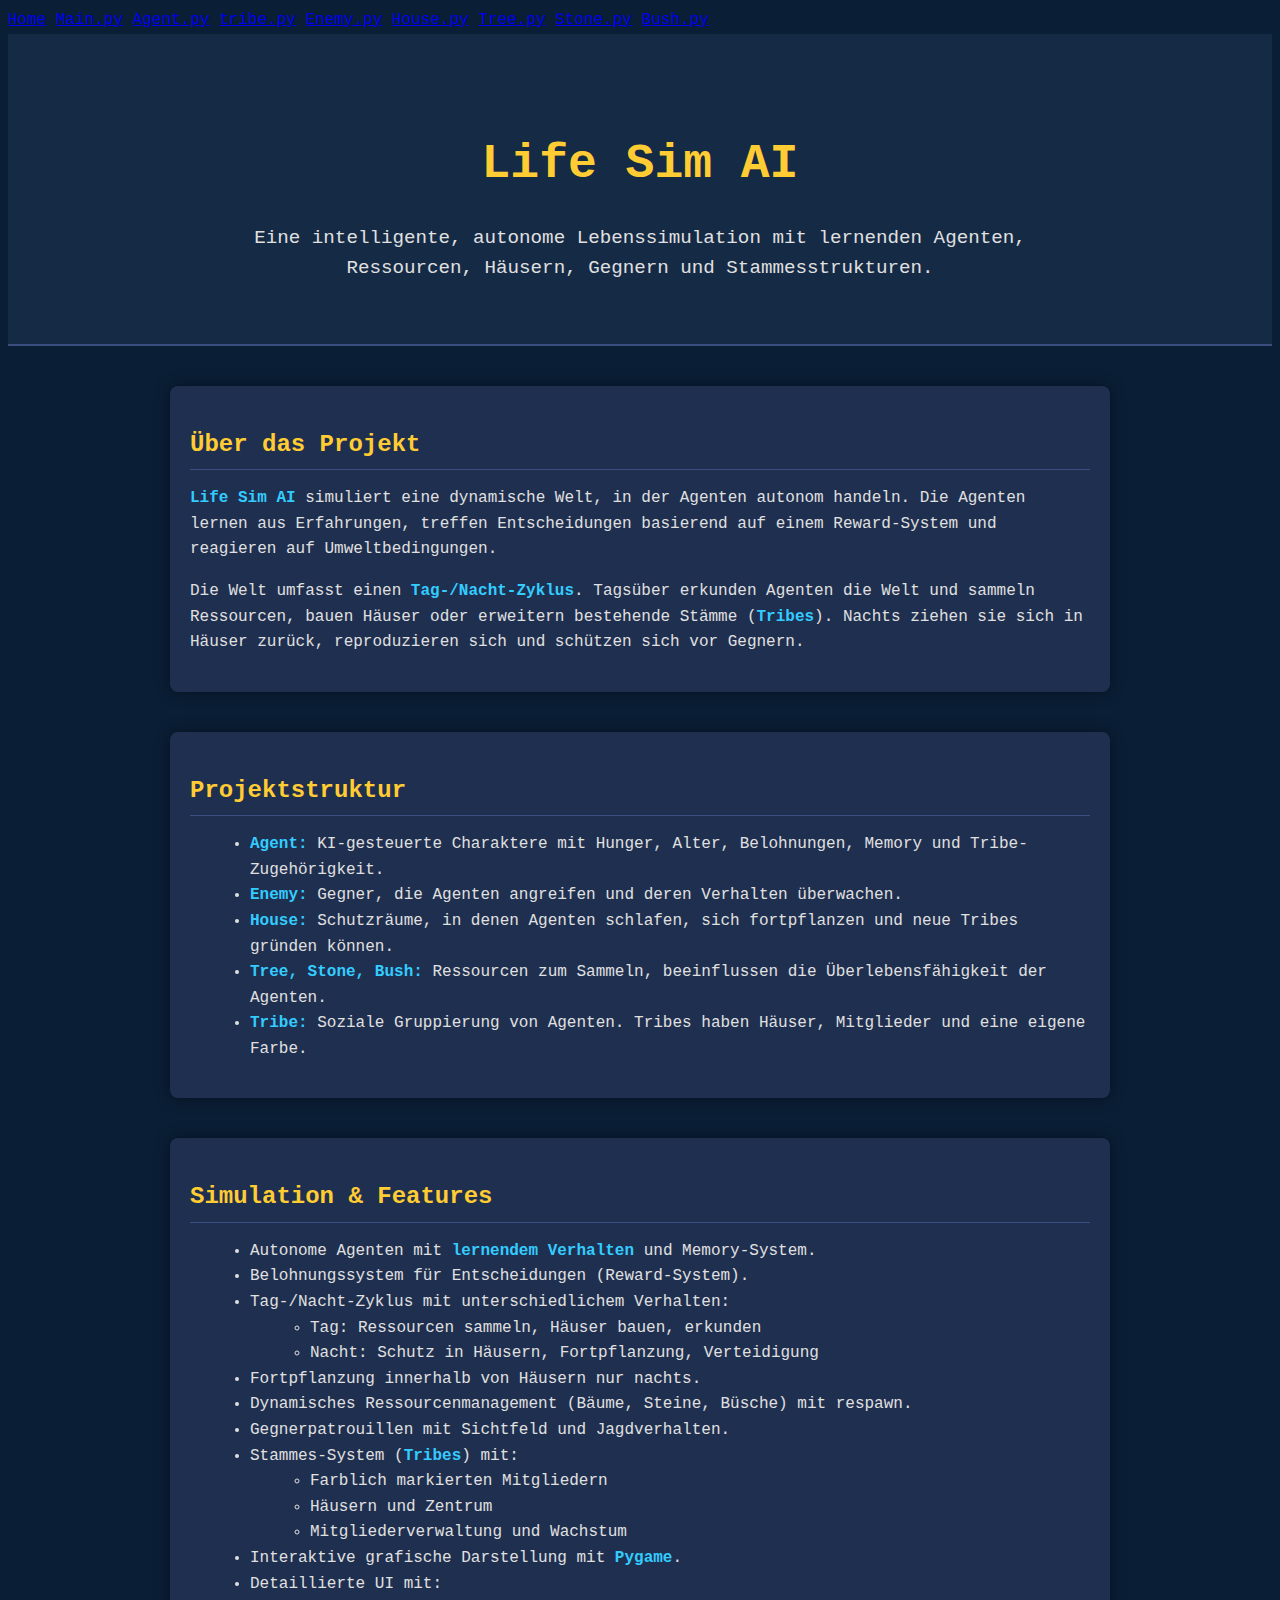
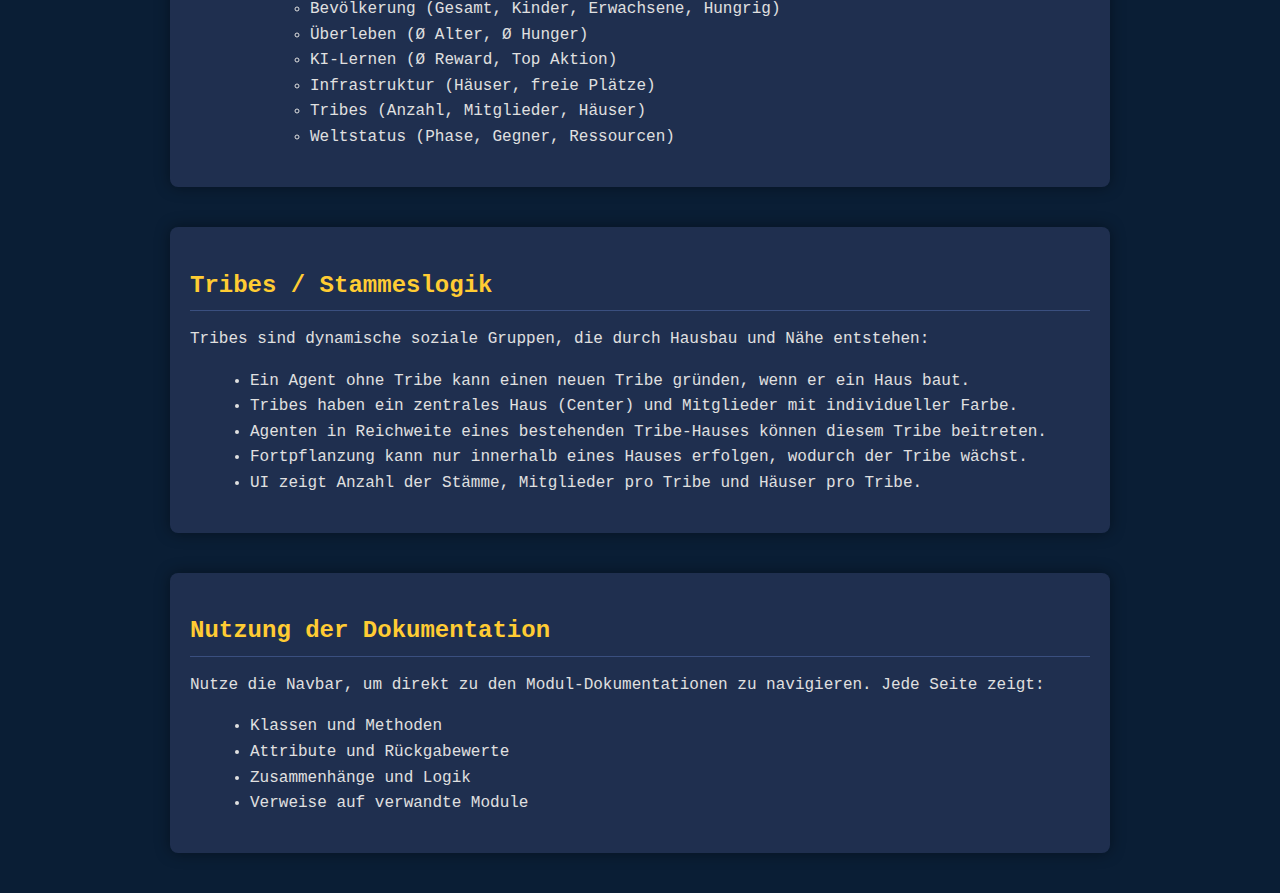
<file: docs/index.html>
<!DOCTYPE html>
<html lang="de">
<head>
<meta charset="UTF-8">
<title>Life Sim AI - Projektübersicht</title>
<link rel="stylesheet" href="https://tfdevcycle.github.io/Life-Sim-AI/doc_style.css">
<style>
body {
    font-family: "Consolas", monospace;
    background-color: #0a1e35;
    color: #e0e0e0;
    line-height: 1.6;
}
.header {
    background-color: #152a45;
    text-align: center;
    padding: 60px 20px;
    border-bottom: 2px solid #3a4f7f;
}
.header h1 {
    font-size: 3em;
    margin-bottom: 20px;
    color: #ffcc33;
}
.header p {
    font-size: 1.2em;
    max-width: 800px;
    margin: 0 auto;
}
.section {
    max-width: 900px;
    margin: 40px auto;
    padding: 20px;
    background-color: #1f2f4f;
    border-radius: 8px;
    box-shadow: 0 0 15px rgba(0,0,0,0.4);
}
.section h2 {
    color: #ffcc33;
    margin-bottom: 15px;
    border-bottom: 1px solid #3a4f7f;
    padding-bottom: 5px;
}
.section ul {
    margin-left: 20px;
}
.highlight {
    color: #33ccff;
    font-weight: bold;
}
</style>
<!-- Navbar -->
<div id="navbar">
    <nav>
        <a href="https://tfdevcycle.github.io/Life-Sim-AI/index.html">Home</a>
        <a href="https://tfdevcycle.github.io/Life-Sim-AI/main.html">Main.py</a>
        <a href="https://tfdevcycle.github.io/Life-Sim-AI/agent.html">Agent.py</a>
        <a href="https://tfdevcycle.github.io/Life-Sim-AI/tribe.html">tribe.py</a>
        <a href="https://tfdevcycle.github.io/Life-Sim-AI/enemy.html">Enemy.py</a>
        <a href="https://tfdevcycle.github.io/Life-Sim-AI/house.html">House.py</a>
        <a href="https://tfdevcycle.github.io/Life-Sim-AI/tree.html">Tree.py</a>
        <a href="https://tfdevcycle.github.io/Life-Sim-AI/stone.html">Stone.py</a>
        <a href="https://tfdevcycle.github.io/Life-Sim-AI/bush.html">Bush.py</a>
    </nav>
</div>
</div>
</head><body>
<body>

<!-- Header -->
<div class="header">
    <h1>Life Sim AI</h1>
    <p>Eine intelligente, autonome Lebenssimulation mit lernenden Agenten, Ressourcen, Häusern, Gegnern und Stammesstrukturen.</p>
</div>

<div class="section">
    <h2>Über das Projekt</h2>
    <p>
        <span class="highlight">Life Sim AI</span> simuliert eine dynamische Welt, in der Agenten autonom handeln. 
        Die Agenten lernen aus Erfahrungen, treffen Entscheidungen basierend auf einem Reward-System und reagieren auf
        Umweltbedingungen.
    </p>
    <p>
        Die Welt umfasst einen <span class="highlight">Tag-/Nacht-Zyklus</span>. Tagsüber erkunden Agenten die Welt und sammeln Ressourcen, 
        bauen Häuser oder erweitern bestehende Stämme (<span class="highlight">Tribes</span>). Nachts ziehen sie sich in Häuser zurück, 
        reproduzieren sich und schützen sich vor Gegnern.
    </p>
</div>

<div class="section">
    <h2>Projektstruktur</h2>
    <ul>
        <li><span class="highlight">Agent:</span> KI-gesteuerte Charaktere mit Hunger, Alter, Belohnungen, Memory und Tribe-Zugehörigkeit.</li>
        <li><span class="highlight">Enemy:</span> Gegner, die Agenten angreifen und deren Verhalten überwachen.</li>
        <li><span class="highlight">House:</span> Schutzräume, in denen Agenten schlafen, sich fortpflanzen und neue Tribes gründen können.</li>
        <li><span class="highlight">Tree, Stone, Bush:</span> Ressourcen zum Sammeln, beeinflussen die Überlebensfähigkeit der Agenten.</li>
        <li><span class="highlight">Tribe:</span> Soziale Gruppierung von Agenten. Tribes haben Häuser, Mitglieder und eine eigene Farbe.</li>
    </ul>
</div>

<div class="section">
    <h2>Simulation & Features</h2>
    <ul>
        <li>Autonome Agenten mit <span class="highlight">lernendem Verhalten</span> und Memory-System.</li>
        <li>Belohnungssystem für Entscheidungen (Reward-System).</li>
        <li>Tag-/Nacht-Zyklus mit unterschiedlichem Verhalten:</li>
        <ul>
            <li>Tag: Ressourcen sammeln, Häuser bauen, erkunden</li>
            <li>Nacht: Schutz in Häusern, Fortpflanzung, Verteidigung</li>
        </ul>
        <li>Fortpflanzung innerhalb von Häusern nur nachts.</li>
        <li>Dynamisches Ressourcenmanagement (Bäume, Steine, Büsche) mit respawn.</li>
        <li>Gegnerpatrouillen mit Sichtfeld und Jagdverhalten.</li>
        <li>Stammes-System (<span class="highlight">Tribes</span>) mit:</li>
        <ul>
            <li>Farblich markierten Mitgliedern</li>
            <li>Häusern und Zentrum</li>
            <li>Mitgliederverwaltung und Wachstum</li>
        </ul>
        <li>Interaktive grafische Darstellung mit <span class="highlight">Pygame</span>.</li>
        <li>Detaillierte UI mit:</li>
        <ul>
            <li>Bevölkerung (Gesamt, Kinder, Erwachsene, Hungrig)</li>
            <li>Überleben (Ø Alter, Ø Hunger)</li>
            <li>KI-Lernen (Ø Reward, Top Aktion)</li>
            <li>Infrastruktur (Häuser, freie Plätze)</li>
            <li>Tribes (Anzahl, Mitglieder, Häuser)</li>
            <li>Weltstatus (Phase, Gegner, Ressourcen)</li>
        </ul>
    </ul>
</div>

<div class="section">
    <h2>Tribes / Stammeslogik</h2>
    <p>
        Tribes sind dynamische soziale Gruppen, die durch Hausbau und Nähe entstehen:
    </p>
    <ul>
        <li>Ein Agent ohne Tribe kann einen neuen Tribe gründen, wenn er ein Haus baut.</li>
        <li>Tribes haben ein zentrales Haus (Center) und Mitglieder mit individueller Farbe.</li>
        <li>Agenten in Reichweite eines bestehenden Tribe-Hauses können diesem Tribe beitreten.</li>
        <li>Fortpflanzung kann nur innerhalb eines Hauses erfolgen, wodurch der Tribe wächst.</li>
        <li>UI zeigt Anzahl der Stämme, Mitglieder pro Tribe und Häuser pro Tribe.</li>
    </ul>
</div>

<div class="section">
    <h2>Nutzung der Dokumentation</h2>
    <p>
        Nutze die Navbar, um direkt zu den Modul-Dokumentationen zu navigieren. Jede Seite zeigt:
    </p>
    <ul>
        <li>Klassen und Methoden</li>
        <li>Attribute und Rückgabewerte</li>
        <li>Zusammenhänge und Logik</li>
        <li>Verweise auf verwandte Module</li>
    </ul>
</div>

</body>
</html>
</file>
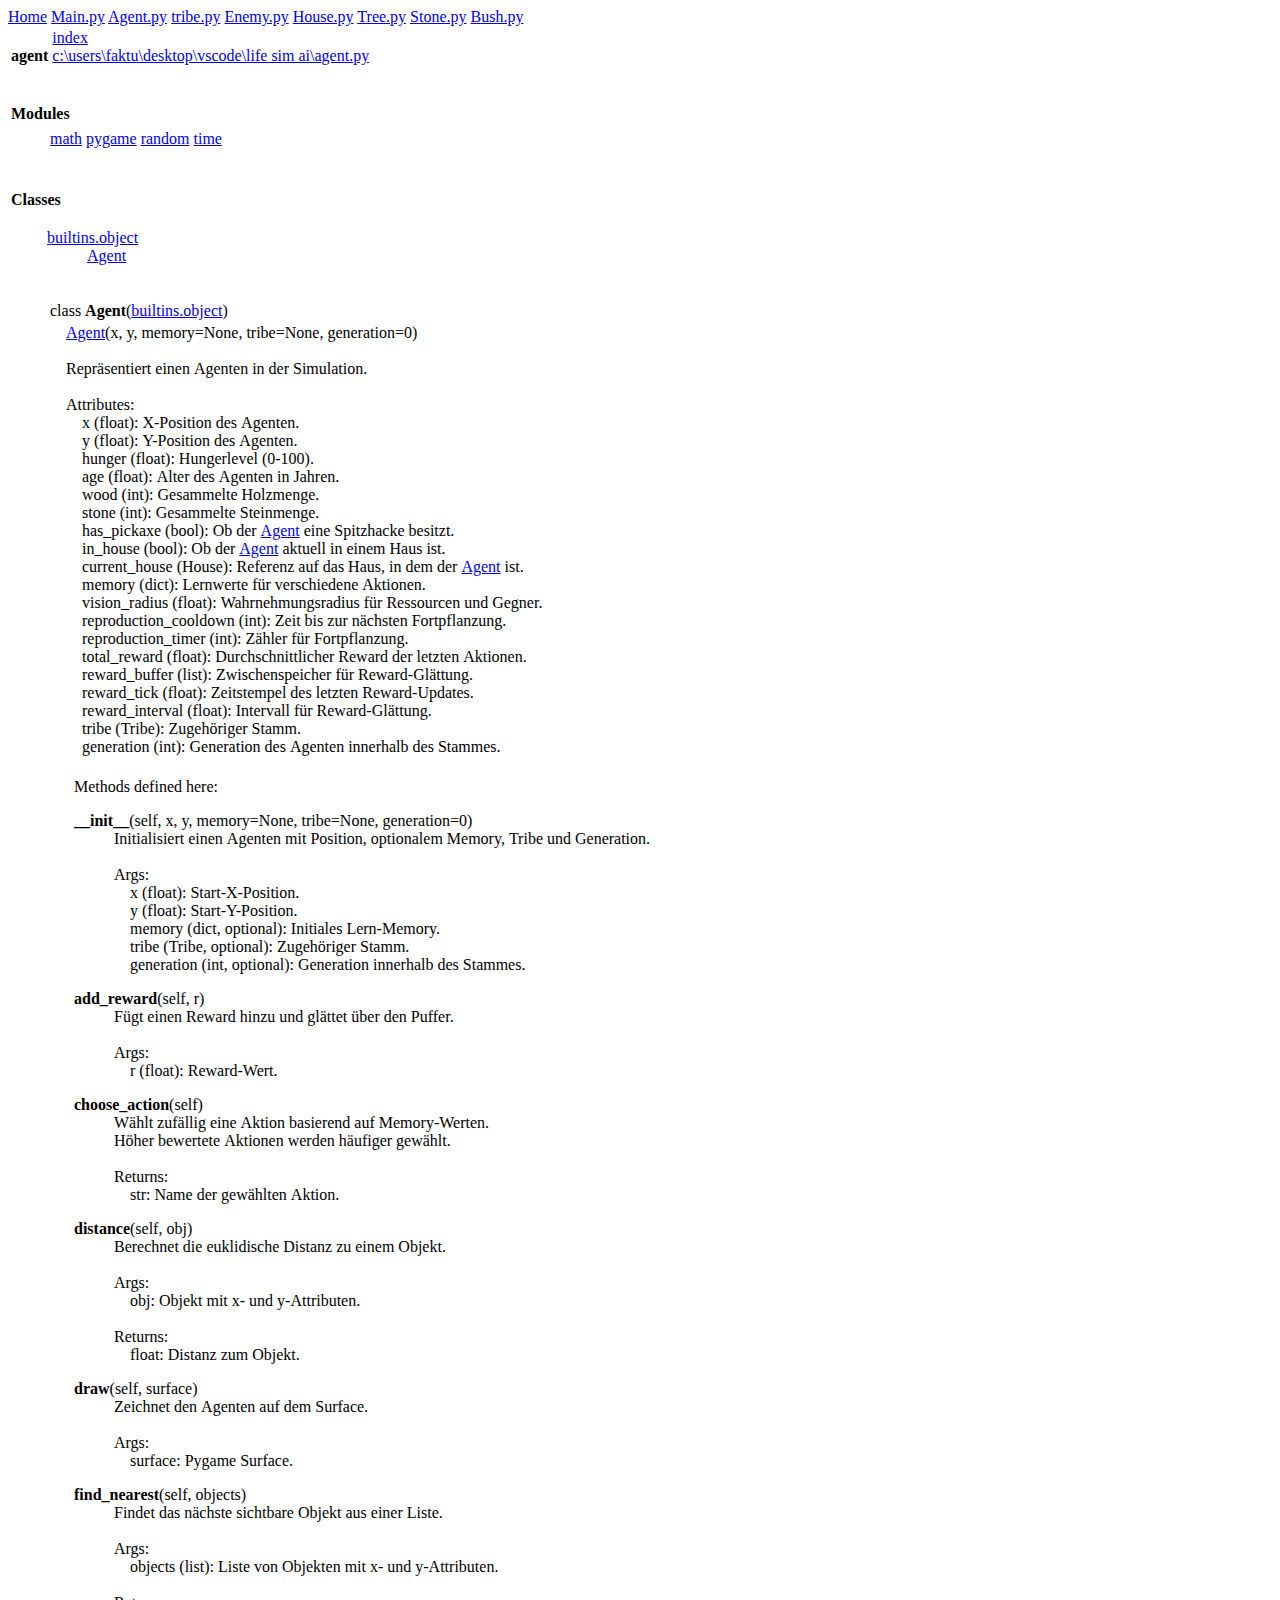
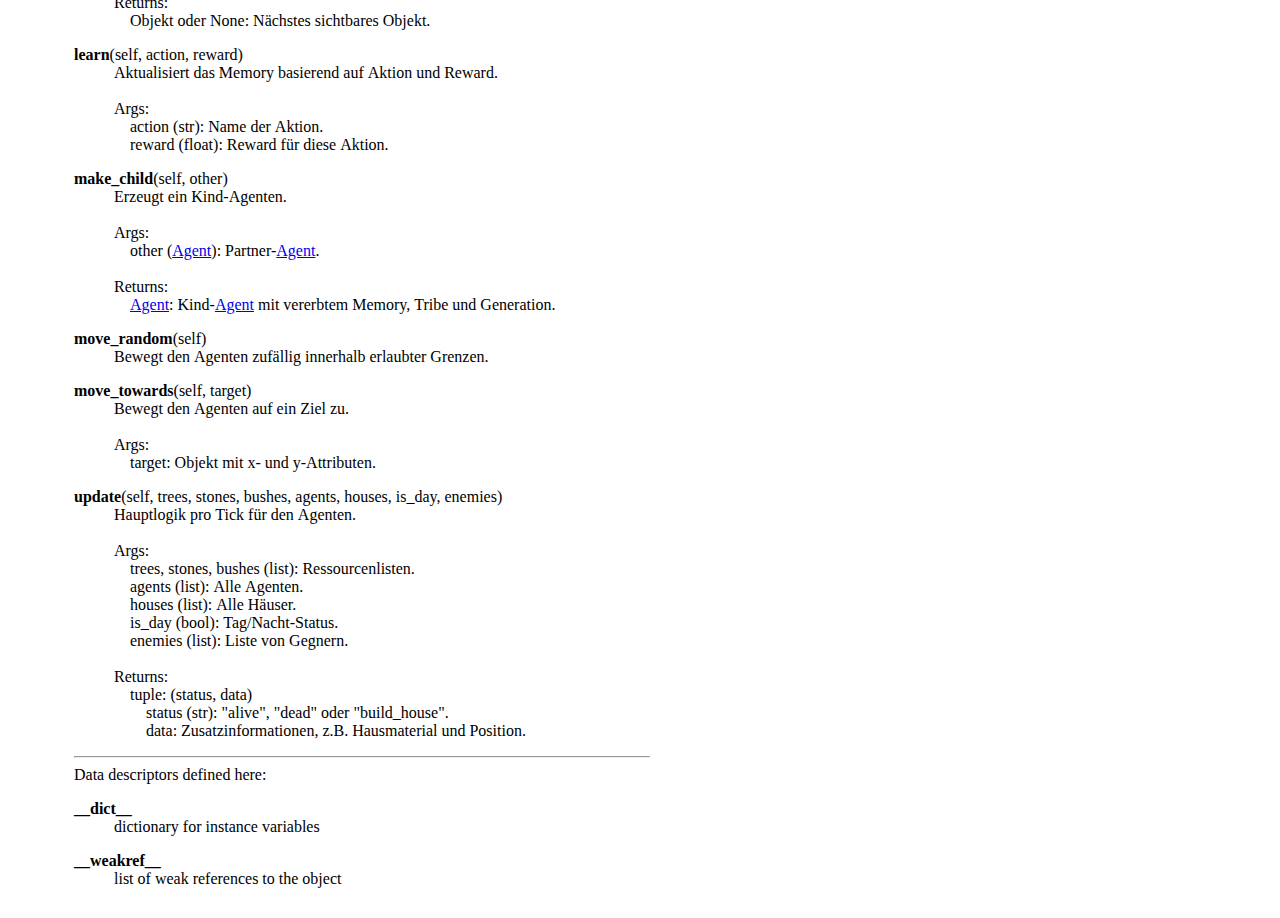
<file: docs/agent.html>
<!DOCTYPE html>
<html lang="en">
<head>
<meta charset="utf-8">
<title>Python: module agent</title>
<link rel="stylesheet" href="https://tfdevcycle.github.io/Life-Sim-AI/doc_style.css">
<!-- Navbar -->
<div id="navbar">
    <nav>
        <a href="https://tfdevcycle.github.io/Life-Sim-AI/index.html">Home</a>
        <a href="https://tfdevcycle.github.io/Life-Sim-AI/main.html">Main.py</a>
        <a href="https://tfdevcycle.github.io/Life-Sim-AI/agent.html">Agent.py</a>
        <a href="https://tfdevcycle.github.io/Life-Sim-AI/tribe.html">tribe.py</a>
        <a href="https://tfdevcycle.github.io/Life-Sim-AI/enemy.html">Enemy.py</a>
        <a href="https://tfdevcycle.github.io/Life-Sim-AI/house.html">House.py</a>
        <a href="https://tfdevcycle.github.io/Life-Sim-AI/tree.html">Tree.py</a>
        <a href="https://tfdevcycle.github.io/Life-Sim-AI/stone.html">Stone.py</a>
        <a href="https://tfdevcycle.github.io/Life-Sim-AI/bush.html">Bush.py</a>
    </nav>
</div>
</div>
</head><body>

<table class="heading">
<tr class="heading-text decor">
<td class="title">&nbsp;<br><strong class="title">agent</strong></td>
<td class="extra"><a href=".">index</a><br><a href="file:c%3A%5Cusers%5Cfaktu%5Cdesktop%5Cvscode%5Clife%20sim%20ai%5Cagent.py">c:\users\faktu\desktop\vscode\life sim ai\agent.py</a></td></tr></table>
    <p></p>
<p>
<table class="section">
<tr class="decor pkg-content-decor heading-text">
<td class="section-title" colspan=3>&nbsp;<br><strong class="bigsection">Modules</strong></td></tr>
    
<tr><td class="decor pkg-content-decor"><span class="code">&nbsp;&nbsp;&nbsp;&nbsp;&nbsp;&nbsp;</span></td><td>&nbsp;</td>
<td class="singlecolumn"><table><tr><td class="multicolumn"><a href="math.html">math</a><br>
</td><td class="multicolumn"><a href="pygame.html">pygame</a><br>
</td><td class="multicolumn"><a href="random.html">random</a><br>
</td><td class="multicolumn"><a href="time.html">time</a><br>
</td></tr></table></td></tr></table><p>
<table class="section">
<tr class="decor index-decor heading-text">
<td class="section-title" colspan=3>&nbsp;<br><strong class="bigsection">Classes</strong></td></tr>
    
<tr><td class="decor index-decor"><span class="code">&nbsp;&nbsp;&nbsp;&nbsp;&nbsp;&nbsp;</span></td><td>&nbsp;</td>
<td class="singlecolumn"><dl>
<dt class="heading-text"><a href="builtins.html#object">builtins.object</a>
</dt><dd>
<dl>
<dt class="heading-text"><a href="agent.html#Agent">Agent</a>
</dt></dl>
</dd>
</dl>
 <p>
<table class="section">
<tr class="decor title-decor heading-text">
<td class="section-title" colspan=3>&nbsp;<br><a name="Agent">class <strong>Agent</strong></a>(<a href="builtins.html#object">builtins.object</a>)</td></tr>
    
<tr><td class="decor title-decor" rowspan=2><span class="code">&nbsp;&nbsp;&nbsp;</span></td>
<td class="decor title-decor" colspan=2><span class="code"><a href="#Agent">Agent</a>(x,&nbsp;y,&nbsp;memory=None,&nbsp;tribe=None,&nbsp;generation=0)<br>
&nbsp;<br>
Repräsentiert&nbsp;einen&nbsp;Agenten&nbsp;in&nbsp;der&nbsp;Simulation.<br>
&nbsp;<br>
Attributes:<br>
&nbsp;&nbsp;&nbsp;&nbsp;x&nbsp;(float):&nbsp;X-Position&nbsp;des&nbsp;Agenten.<br>
&nbsp;&nbsp;&nbsp;&nbsp;y&nbsp;(float):&nbsp;Y-Position&nbsp;des&nbsp;Agenten.<br>
&nbsp;&nbsp;&nbsp;&nbsp;hunger&nbsp;(float):&nbsp;Hungerlevel&nbsp;(0-100).<br>
&nbsp;&nbsp;&nbsp;&nbsp;age&nbsp;(float):&nbsp;Alter&nbsp;des&nbsp;Agenten&nbsp;in&nbsp;Jahren.<br>
&nbsp;&nbsp;&nbsp;&nbsp;wood&nbsp;(int):&nbsp;Gesammelte&nbsp;Holzmenge.<br>
&nbsp;&nbsp;&nbsp;&nbsp;stone&nbsp;(int):&nbsp;Gesammelte&nbsp;Steinmenge.<br>
&nbsp;&nbsp;&nbsp;&nbsp;has_pickaxe&nbsp;(bool):&nbsp;Ob&nbsp;der&nbsp;<a href="#Agent">Agent</a>&nbsp;eine&nbsp;Spitzhacke&nbsp;besitzt.<br>
&nbsp;&nbsp;&nbsp;&nbsp;in_house&nbsp;(bool):&nbsp;Ob&nbsp;der&nbsp;<a href="#Agent">Agent</a>&nbsp;aktuell&nbsp;in&nbsp;einem&nbsp;Haus&nbsp;ist.<br>
&nbsp;&nbsp;&nbsp;&nbsp;current_house&nbsp;(House):&nbsp;Referenz&nbsp;auf&nbsp;das&nbsp;Haus,&nbsp;in&nbsp;dem&nbsp;der&nbsp;<a href="#Agent">Agent</a>&nbsp;ist.<br>
&nbsp;&nbsp;&nbsp;&nbsp;memory&nbsp;(dict):&nbsp;Lernwerte&nbsp;für&nbsp;verschiedene&nbsp;Aktionen.<br>
&nbsp;&nbsp;&nbsp;&nbsp;vision_radius&nbsp;(float):&nbsp;Wahrnehmungsradius&nbsp;für&nbsp;Ressourcen&nbsp;und&nbsp;Gegner.<br>
&nbsp;&nbsp;&nbsp;&nbsp;reproduction_cooldown&nbsp;(int):&nbsp;Zeit&nbsp;bis&nbsp;zur&nbsp;nächsten&nbsp;Fortpflanzung.<br>
&nbsp;&nbsp;&nbsp;&nbsp;reproduction_timer&nbsp;(int):&nbsp;Zähler&nbsp;für&nbsp;Fortpflanzung.<br>
&nbsp;&nbsp;&nbsp;&nbsp;total_reward&nbsp;(float):&nbsp;Durchschnittlicher&nbsp;Reward&nbsp;der&nbsp;letzten&nbsp;Aktionen.<br>
&nbsp;&nbsp;&nbsp;&nbsp;reward_buffer&nbsp;(list):&nbsp;Zwischenspeicher&nbsp;für&nbsp;Reward-Glättung.<br>
&nbsp;&nbsp;&nbsp;&nbsp;reward_tick&nbsp;(float):&nbsp;Zeitstempel&nbsp;des&nbsp;letzten&nbsp;Reward-Updates.<br>
&nbsp;&nbsp;&nbsp;&nbsp;reward_interval&nbsp;(float):&nbsp;Intervall&nbsp;für&nbsp;Reward-Glättung.<br>
&nbsp;&nbsp;&nbsp;&nbsp;tribe&nbsp;(Tribe):&nbsp;Zugehöriger&nbsp;Stamm.<br>
&nbsp;&nbsp;&nbsp;&nbsp;generation&nbsp;(int):&nbsp;Generation&nbsp;des&nbsp;Agenten&nbsp;innerhalb&nbsp;des&nbsp;Stammes.<br>&nbsp;</span></td></tr>
<tr><td>&nbsp;</td>
<td class="singlecolumn">Methods defined here:<br>
<dl><dt><a name="Agent-__init__"><strong>__init__</strong></a>(self, x, y, memory=None, tribe=None, generation=0)</dt><dd><span class="code">Initialisiert&nbsp;einen&nbsp;Agenten&nbsp;mit&nbsp;Position,&nbsp;optionalem&nbsp;Memory,&nbsp;Tribe&nbsp;und&nbsp;Generation.<br>
&nbsp;<br>
Args:<br>
&nbsp;&nbsp;&nbsp;&nbsp;x&nbsp;(float):&nbsp;Start-X-Position.<br>
&nbsp;&nbsp;&nbsp;&nbsp;y&nbsp;(float):&nbsp;Start-Y-Position.<br>
&nbsp;&nbsp;&nbsp;&nbsp;memory&nbsp;(dict,&nbsp;optional):&nbsp;Initiales&nbsp;Lern-Memory.<br>
&nbsp;&nbsp;&nbsp;&nbsp;tribe&nbsp;(Tribe,&nbsp;optional):&nbsp;Zugehöriger&nbsp;Stamm.<br>
&nbsp;&nbsp;&nbsp;&nbsp;generation&nbsp;(int,&nbsp;optional):&nbsp;Generation&nbsp;innerhalb&nbsp;des&nbsp;Stammes.</span></dd></dl>

<dl><dt><a name="Agent-add_reward"><strong>add_reward</strong></a>(self, r)</dt><dd><span class="code">Fügt&nbsp;einen&nbsp;Reward&nbsp;hinzu&nbsp;und&nbsp;glättet&nbsp;über&nbsp;den&nbsp;Puffer.<br>
&nbsp;<br>
Args:<br>
&nbsp;&nbsp;&nbsp;&nbsp;r&nbsp;(float):&nbsp;Reward-Wert.</span></dd></dl>

<dl><dt><a name="Agent-choose_action"><strong>choose_action</strong></a>(self)</dt><dd><span class="code">Wählt&nbsp;zufällig&nbsp;eine&nbsp;Aktion&nbsp;basierend&nbsp;auf&nbsp;Memory-Werten.<br>
Höher&nbsp;bewertete&nbsp;Aktionen&nbsp;werden&nbsp;häufiger&nbsp;gewählt.<br>
&nbsp;<br>
Returns:<br>
&nbsp;&nbsp;&nbsp;&nbsp;str:&nbsp;Name&nbsp;der&nbsp;gewählten&nbsp;Aktion.</span></dd></dl>

<dl><dt><a name="Agent-distance"><strong>distance</strong></a>(self, obj)</dt><dd><span class="code">Berechnet&nbsp;die&nbsp;euklidische&nbsp;Distanz&nbsp;zu&nbsp;einem&nbsp;Objekt.<br>
&nbsp;<br>
Args:<br>
&nbsp;&nbsp;&nbsp;&nbsp;obj:&nbsp;Objekt&nbsp;mit&nbsp;x-&nbsp;und&nbsp;y-Attributen.<br>
&nbsp;<br>
Returns:<br>
&nbsp;&nbsp;&nbsp;&nbsp;float:&nbsp;Distanz&nbsp;zum&nbsp;Objekt.</span></dd></dl>

<dl><dt><a name="Agent-draw"><strong>draw</strong></a>(self, surface)</dt><dd><span class="code">Zeichnet&nbsp;den&nbsp;Agenten&nbsp;auf&nbsp;dem&nbsp;Surface.<br>
&nbsp;<br>
Args:<br>
&nbsp;&nbsp;&nbsp;&nbsp;surface:&nbsp;Pygame&nbsp;Surface.</span></dd></dl>

<dl><dt><a name="Agent-find_nearest"><strong>find_nearest</strong></a>(self, objects)</dt><dd><span class="code">Findet&nbsp;das&nbsp;nächste&nbsp;sichtbare&nbsp;Objekt&nbsp;aus&nbsp;einer&nbsp;Liste.<br>
&nbsp;<br>
Args:<br>
&nbsp;&nbsp;&nbsp;&nbsp;objects&nbsp;(list):&nbsp;Liste&nbsp;von&nbsp;Objekten&nbsp;mit&nbsp;x-&nbsp;und&nbsp;y-Attributen.<br>
&nbsp;<br>
Returns:<br>
&nbsp;&nbsp;&nbsp;&nbsp;Objekt&nbsp;oder&nbsp;None:&nbsp;Nächstes&nbsp;sichtbares&nbsp;Objekt.</span></dd></dl>

<dl><dt><a name="Agent-learn"><strong>learn</strong></a>(self, action, reward)</dt><dd><span class="code">Aktualisiert&nbsp;das&nbsp;Memory&nbsp;basierend&nbsp;auf&nbsp;Aktion&nbsp;und&nbsp;Reward.<br>
&nbsp;<br>
Args:<br>
&nbsp;&nbsp;&nbsp;&nbsp;action&nbsp;(str):&nbsp;Name&nbsp;der&nbsp;Aktion.<br>
&nbsp;&nbsp;&nbsp;&nbsp;reward&nbsp;(float):&nbsp;Reward&nbsp;für&nbsp;diese&nbsp;Aktion.</span></dd></dl>

<dl><dt><a name="Agent-make_child"><strong>make_child</strong></a>(self, other)</dt><dd><span class="code">Erzeugt&nbsp;ein&nbsp;Kind-Agenten.<br>
&nbsp;<br>
Args:<br>
&nbsp;&nbsp;&nbsp;&nbsp;other&nbsp;(<a href="#Agent">Agent</a>):&nbsp;Partner-<a href="#Agent">Agent</a>.<br>
&nbsp;<br>
Returns:<br>
&nbsp;&nbsp;&nbsp;&nbsp;<a href="#Agent">Agent</a>:&nbsp;Kind-<a href="#Agent">Agent</a>&nbsp;mit&nbsp;vererbtem&nbsp;Memory,&nbsp;Tribe&nbsp;und&nbsp;Generation.</span></dd></dl>

<dl><dt><a name="Agent-move_random"><strong>move_random</strong></a>(self)</dt><dd><span class="code">Bewegt&nbsp;den&nbsp;Agenten&nbsp;zufällig&nbsp;innerhalb&nbsp;erlaubter&nbsp;Grenzen.</span></dd></dl>

<dl><dt><a name="Agent-move_towards"><strong>move_towards</strong></a>(self, target)</dt><dd><span class="code">Bewegt&nbsp;den&nbsp;Agenten&nbsp;auf&nbsp;ein&nbsp;Ziel&nbsp;zu.<br>
&nbsp;<br>
Args:<br>
&nbsp;&nbsp;&nbsp;&nbsp;target:&nbsp;Objekt&nbsp;mit&nbsp;x-&nbsp;und&nbsp;y-Attributen.</span></dd></dl>

<dl><dt><a name="Agent-update"><strong>update</strong></a>(self, trees, stones, bushes, agents, houses, is_day, enemies)</dt><dd><span class="code">Hauptlogik&nbsp;pro&nbsp;Tick&nbsp;für&nbsp;den&nbsp;Agenten.<br>
&nbsp;<br>
Args:<br>
&nbsp;&nbsp;&nbsp;&nbsp;trees,&nbsp;stones,&nbsp;bushes&nbsp;(list):&nbsp;Ressourcenlisten.<br>
&nbsp;&nbsp;&nbsp;&nbsp;agents&nbsp;(list):&nbsp;Alle&nbsp;Agenten.<br>
&nbsp;&nbsp;&nbsp;&nbsp;houses&nbsp;(list):&nbsp;Alle&nbsp;Häuser.<br>
&nbsp;&nbsp;&nbsp;&nbsp;is_day&nbsp;(bool):&nbsp;Tag/Nacht-Status.<br>
&nbsp;&nbsp;&nbsp;&nbsp;enemies&nbsp;(list):&nbsp;Liste&nbsp;von&nbsp;Gegnern.<br>
&nbsp;<br>
Returns:<br>
&nbsp;&nbsp;&nbsp;&nbsp;tuple:&nbsp;(status,&nbsp;data)<br>
&nbsp;&nbsp;&nbsp;&nbsp;&nbsp;&nbsp;&nbsp;&nbsp;status&nbsp;(str):&nbsp;"alive",&nbsp;"dead"&nbsp;oder&nbsp;"build_house".<br>
&nbsp;&nbsp;&nbsp;&nbsp;&nbsp;&nbsp;&nbsp;&nbsp;data:&nbsp;Zusatzinformationen,&nbsp;z.B.&nbsp;Hausmaterial&nbsp;und&nbsp;Position.</span></dd></dl>

<hr>
Data descriptors defined here:<br>
<dl><dt><strong>__dict__</strong></dt>
<dd><span class="code">dictionary&nbsp;for&nbsp;instance&nbsp;variables</span></dd>
</dl>
<dl><dt><strong>__weakref__</strong></dt>
<dd><span class="code">list&nbsp;of&nbsp;weak&nbsp;references&nbsp;to&nbsp;the&nbsp;object</span></dd>
</dl>
</td></tr></table></td></tr></table>

</body></html>
</file>
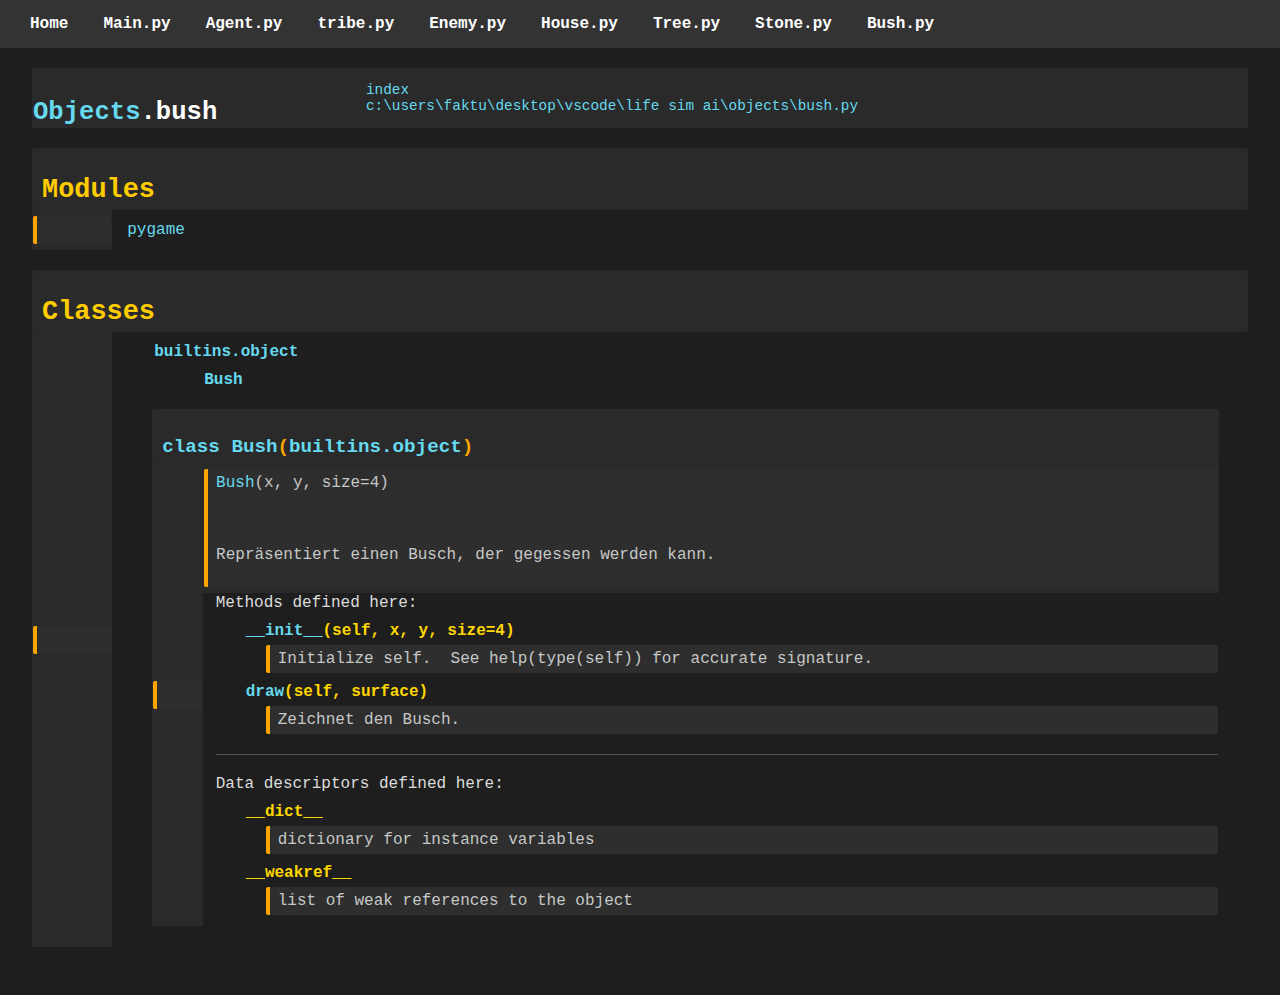
<file: docs/bush.html>
<!DOCTYPE html>
<html lang="en">
<head>
<meta charset="utf-8">
<title>Python: module Objects.bush</title>
<link rel="stylesheet" href="doc_style.css">
<div id="navbar">
    <nav>
        <a href="index.html">Home</a>
        <a href="main.html">Main.py</a>
        <a href="agent.html">Agent.py</a>
        <a href="tribe.html">tribe.py</a>
        <a href="enemy.html">Enemy.py</a>
        <a href="house.html">House.py</a>
        <a href="tree.html">Tree.py</a>
        <a href="stone.html">Stone.py</a>
        <a href="bush.html">Bush.py</a>
    </nav>
</div>
</div>
</head><body>

<table class="heading">
<tr class="heading-text decor">
<td class="title">&nbsp;<br><strong class="title"><a href="Objects.html" class="white">Objects</a>.bush</strong></td>
<td class="extra"><a href=".">index</a><br><a href="file:c%3A%5Cusers%5Cfaktu%5Cdesktop%5Cvscode%5Clife%20sim%20ai%5Cobjects%5Cbush.py">c:\users\faktu\desktop\vscode\life sim ai\objects\bush.py</a></td></tr></table>
    <p></p>
<p>
<table class="section">
<tr class="decor pkg-content-decor heading-text">
<td class="section-title" colspan=3>&nbsp;<br><strong class="bigsection">Modules</strong></td></tr>
    
<tr><td class="decor pkg-content-decor"><span class="code">&nbsp;&nbsp;&nbsp;&nbsp;&nbsp;&nbsp;</span></td><td>&nbsp;</td>
<td class="singlecolumn"><table><tr><td class="multicolumn"><a href="pygame.html">pygame</a><br>
</td><td class="multicolumn"></td><td class="multicolumn"></td><td class="multicolumn"></td></tr></table></td></tr></table><p>
<table class="section">
<tr class="decor index-decor heading-text">
<td class="section-title" colspan=3>&nbsp;<br><strong class="bigsection">Classes</strong></td></tr>
    
<tr><td class="decor index-decor"><span class="code">&nbsp;&nbsp;&nbsp;&nbsp;&nbsp;&nbsp;</span></td><td>&nbsp;</td>
<td class="singlecolumn"><dl>
<dt class="heading-text"><a href="builtins.html#object">builtins.object</a>
</dt><dd>
<dl>
<dt class="heading-text"><a href="Objects.bush.html#Bush">Bush</a>
</dt></dl>
</dd>
</dl>
 <p>
<table class="section">
<tr class="decor title-decor heading-text">
<td class="section-title" colspan=3>&nbsp;<br><a name="Bush">class <strong>Bush</strong></a>(<a href="builtins.html#object">builtins.object</a>)</td></tr>
    
<tr><td class="decor title-decor" rowspan=2><span class="code">&nbsp;&nbsp;&nbsp;</span></td>
<td class="decor title-decor" colspan=2><span class="code"><a href="#Bush">Bush</a>(x,&nbsp;y,&nbsp;size=4)<br>
&nbsp;<br>
Repräsentiert&nbsp;einen&nbsp;Busch,&nbsp;der&nbsp;gegessen&nbsp;werden&nbsp;kann.<br>&nbsp;</span></td></tr>
<tr><td>&nbsp;</td>
<td class="singlecolumn">Methods defined here:<br>
<dl><dt><a name="Bush-__init__"><strong>__init__</strong></a>(self, x, y, size=4)</dt><dd><span class="code">Initialize&nbsp;self.&nbsp;&nbsp;See&nbsp;help(type(self))&nbsp;for&nbsp;accurate&nbsp;signature.</span></dd></dl>

<dl><dt><a name="Bush-draw"><strong>draw</strong></a>(self, surface)</dt><dd><span class="code">Zeichnet&nbsp;den&nbsp;Busch.</span></dd></dl>

<hr>
Data descriptors defined here:<br>
<dl><dt><strong>__dict__</strong></dt>
<dd><span class="code">dictionary&nbsp;for&nbsp;instance&nbsp;variables</span></dd>
</dl>
<dl><dt><strong>__weakref__</strong></dt>
<dd><span class="code">list&nbsp;of&nbsp;weak&nbsp;references&nbsp;to&nbsp;the&nbsp;object</span></dd>
</dl>
</td></tr></table></td></tr></table>
</body></html>
</file>
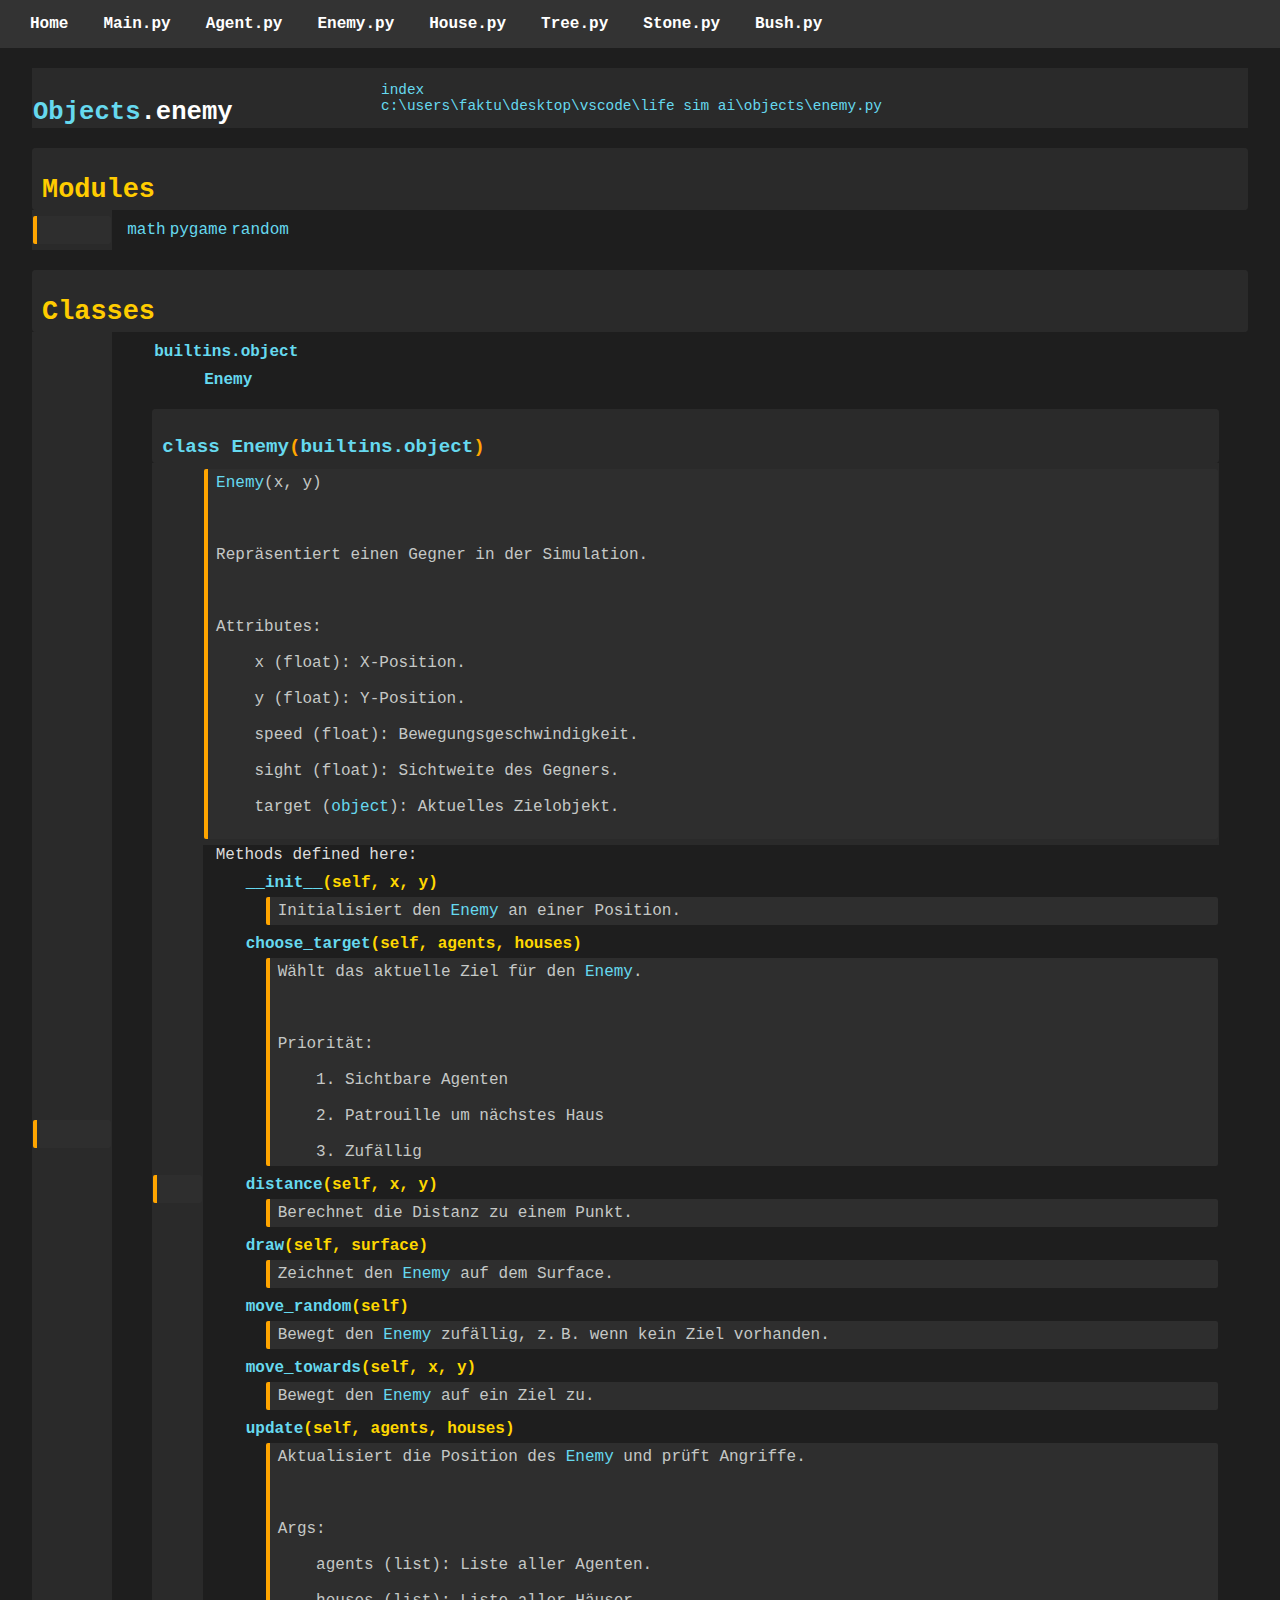
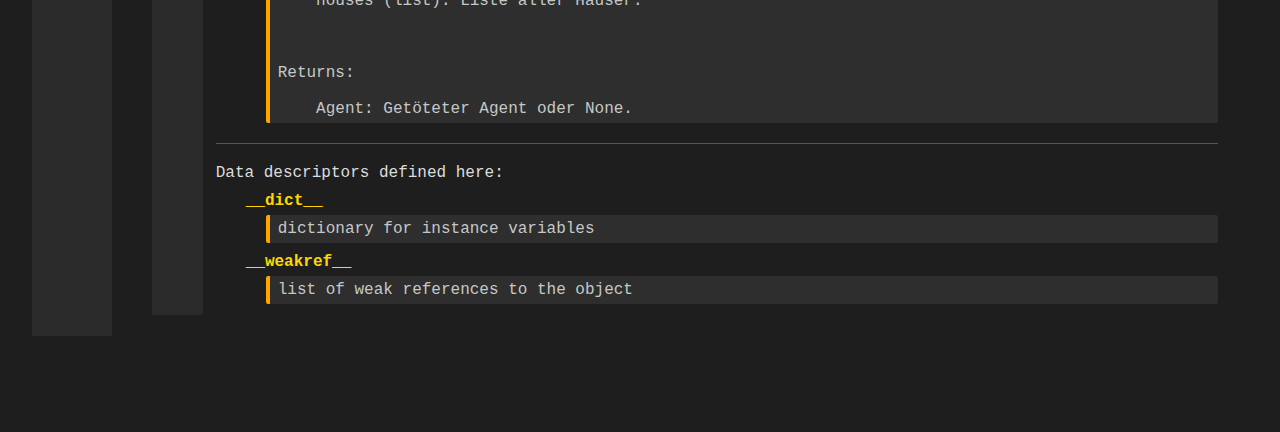
<file: docs/enemy.html>
<!DOCTYPE html>
<html lang="en">
<head>
<meta charset="utf-8">
<title>Python: module Objects.enemy</title>
<link rel="stylesheet" href="doc_style.css">
<div id="navbar">
    <nav>
        <a href="index.html">Home</a>
        <a href="main.html">Main.py</a>
        <a href="agent.html">Agent.py</a>
        <a href="enemy.html">Enemy.py</a>
        <a href="house.html">House.py</a>
        <a href="tree.html">Tree.py</a>
        <a href="stone.html">Stone.py</a>
        <a href="bush.html">Bush.py</a>
    </nav>
</div>
</div>
</head><body>

<table class="heading">
<tr class="heading-text decor">
<td class="title">&nbsp;<br><strong class="title"><a href="Objects.html" class="white">Objects</a>.enemy</strong></td>
<td class="extra"><a href=".">index</a><br><a href="file:c%3A%5Cusers%5Cfaktu%5Cdesktop%5Cvscode%5Clife%20sim%20ai%5Cobjects%5Cenemy.py">c:\users\faktu\desktop\vscode\life sim ai\objects\enemy.py</a></td></tr></table>
    <p></p>
<p>
<table class="section">
<tr class="decor pkg-content-decor heading-text">
<td class="section-title" colspan=3>&nbsp;<br><strong class="bigsection">Modules</strong></td></tr>
    
<tr><td class="decor pkg-content-decor"><span class="code">&nbsp;&nbsp;&nbsp;&nbsp;&nbsp;&nbsp;</span></td><td>&nbsp;</td>
<td class="singlecolumn"><table><tr><td class="multicolumn"><a href="math.html">math</a><br>
</td><td class="multicolumn"><a href="pygame.html">pygame</a><br>
</td><td class="multicolumn"><a href="random.html">random</a><br>
</td><td class="multicolumn"></td></tr></table></td></tr></table><p>
<table class="section">
<tr class="decor index-decor heading-text">
<td class="section-title" colspan=3>&nbsp;<br><strong class="bigsection">Classes</strong></td></tr>
    
<tr><td class="decor index-decor"><span class="code">&nbsp;&nbsp;&nbsp;&nbsp;&nbsp;&nbsp;</span></td><td>&nbsp;</td>
<td class="singlecolumn"><dl>
<dt class="heading-text"><a href="builtins.html#object">builtins.object</a>
</dt><dd>
<dl>
<dt class="heading-text"><a href="Objects.enemy.html#Enemy">Enemy</a>
</dt></dl>
</dd>
</dl>
 <p>
<table class="section">
<tr class="decor title-decor heading-text">
<td class="section-title" colspan=3>&nbsp;<br><a name="Enemy">class <strong>Enemy</strong></a>(<a href="builtins.html#object">builtins.object</a>)</td></tr>
    
<tr><td class="decor title-decor" rowspan=2><span class="code">&nbsp;&nbsp;&nbsp;</span></td>
<td class="decor title-decor" colspan=2><span class="code"><a href="#Enemy">Enemy</a>(x,&nbsp;y)<br>
&nbsp;<br>
Repräsentiert&nbsp;einen&nbsp;Gegner&nbsp;in&nbsp;der&nbsp;Simulation.<br>
&nbsp;<br>
Attributes:<br>
&nbsp;&nbsp;&nbsp;&nbsp;x&nbsp;(float):&nbsp;X-Position.<br>
&nbsp;&nbsp;&nbsp;&nbsp;y&nbsp;(float):&nbsp;Y-Position.<br>
&nbsp;&nbsp;&nbsp;&nbsp;speed&nbsp;(float):&nbsp;Bewegungsgeschwindigkeit.<br>
&nbsp;&nbsp;&nbsp;&nbsp;sight&nbsp;(float):&nbsp;Sichtweite&nbsp;des&nbsp;Gegners.<br>
&nbsp;&nbsp;&nbsp;&nbsp;target&nbsp;(<a href="builtins.html#object">object</a>):&nbsp;Aktuelles&nbsp;Zielobjekt.<br>&nbsp;</span></td></tr>
<tr><td>&nbsp;</td>
<td class="singlecolumn">Methods defined here:<br>
<dl><dt><a name="Enemy-__init__"><strong>__init__</strong></a>(self, x, y)</dt><dd><span class="code">Initialisiert&nbsp;den&nbsp;<a href="#Enemy">Enemy</a>&nbsp;an&nbsp;einer&nbsp;Position.</span></dd></dl>

<dl><dt><a name="Enemy-choose_target"><strong>choose_target</strong></a>(self, agents, houses)</dt><dd><span class="code">Wählt&nbsp;das&nbsp;aktuelle&nbsp;Ziel&nbsp;für&nbsp;den&nbsp;<a href="#Enemy">Enemy</a>.<br>
&nbsp;<br>
Priorität:<br>
&nbsp;&nbsp;&nbsp;&nbsp;1.&nbsp;Sichtbare&nbsp;Agenten<br>
&nbsp;&nbsp;&nbsp;&nbsp;2.&nbsp;Patrouille&nbsp;um&nbsp;nächstes&nbsp;Haus<br>
&nbsp;&nbsp;&nbsp;&nbsp;3.&nbsp;Zufällig</span></dd></dl>

<dl><dt><a name="Enemy-distance"><strong>distance</strong></a>(self, x, y)</dt><dd><span class="code">Berechnet&nbsp;die&nbsp;Distanz&nbsp;zu&nbsp;einem&nbsp;Punkt.</span></dd></dl>

<dl><dt><a name="Enemy-draw"><strong>draw</strong></a>(self, surface)</dt><dd><span class="code">Zeichnet&nbsp;den&nbsp;<a href="#Enemy">Enemy</a>&nbsp;auf&nbsp;dem&nbsp;Surface.</span></dd></dl>

<dl><dt><a name="Enemy-move_random"><strong>move_random</strong></a>(self)</dt><dd><span class="code">Bewegt&nbsp;den&nbsp;<a href="#Enemy">Enemy</a>&nbsp;zufällig,&nbsp;z. B.&nbsp;wenn&nbsp;kein&nbsp;Ziel&nbsp;vorhanden.</span></dd></dl>

<dl><dt><a name="Enemy-move_towards"><strong>move_towards</strong></a>(self, x, y)</dt><dd><span class="code">Bewegt&nbsp;den&nbsp;<a href="#Enemy">Enemy</a>&nbsp;auf&nbsp;ein&nbsp;Ziel&nbsp;zu.</span></dd></dl>

<dl><dt><a name="Enemy-update"><strong>update</strong></a>(self, agents, houses)</dt><dd><span class="code">Aktualisiert&nbsp;die&nbsp;Position&nbsp;des&nbsp;<a href="#Enemy">Enemy</a>&nbsp;und&nbsp;prüft&nbsp;Angriffe.<br>
&nbsp;<br>
Args:<br>
&nbsp;&nbsp;&nbsp;&nbsp;agents&nbsp;(list):&nbsp;Liste&nbsp;aller&nbsp;Agenten.<br>
&nbsp;&nbsp;&nbsp;&nbsp;houses&nbsp;(list):&nbsp;Liste&nbsp;aller&nbsp;Häuser.<br>
&nbsp;<br>
Returns:<br>
&nbsp;&nbsp;&nbsp;&nbsp;Agent:&nbsp;Getöteter&nbsp;Agent&nbsp;oder&nbsp;None.</span></dd></dl>

<hr>
Data descriptors defined here:<br>
<dl><dt><strong>__dict__</strong></dt>
<dd><span class="code">dictionary&nbsp;for&nbsp;instance&nbsp;variables</span></dd>
</dl>
<dl><dt><strong>__weakref__</strong></dt>
<dd><span class="code">list&nbsp;of&nbsp;weak&nbsp;references&nbsp;to&nbsp;the&nbsp;object</span></dd>
</dl>
</td></tr></table></td></tr></table>
</body></html>
</file>
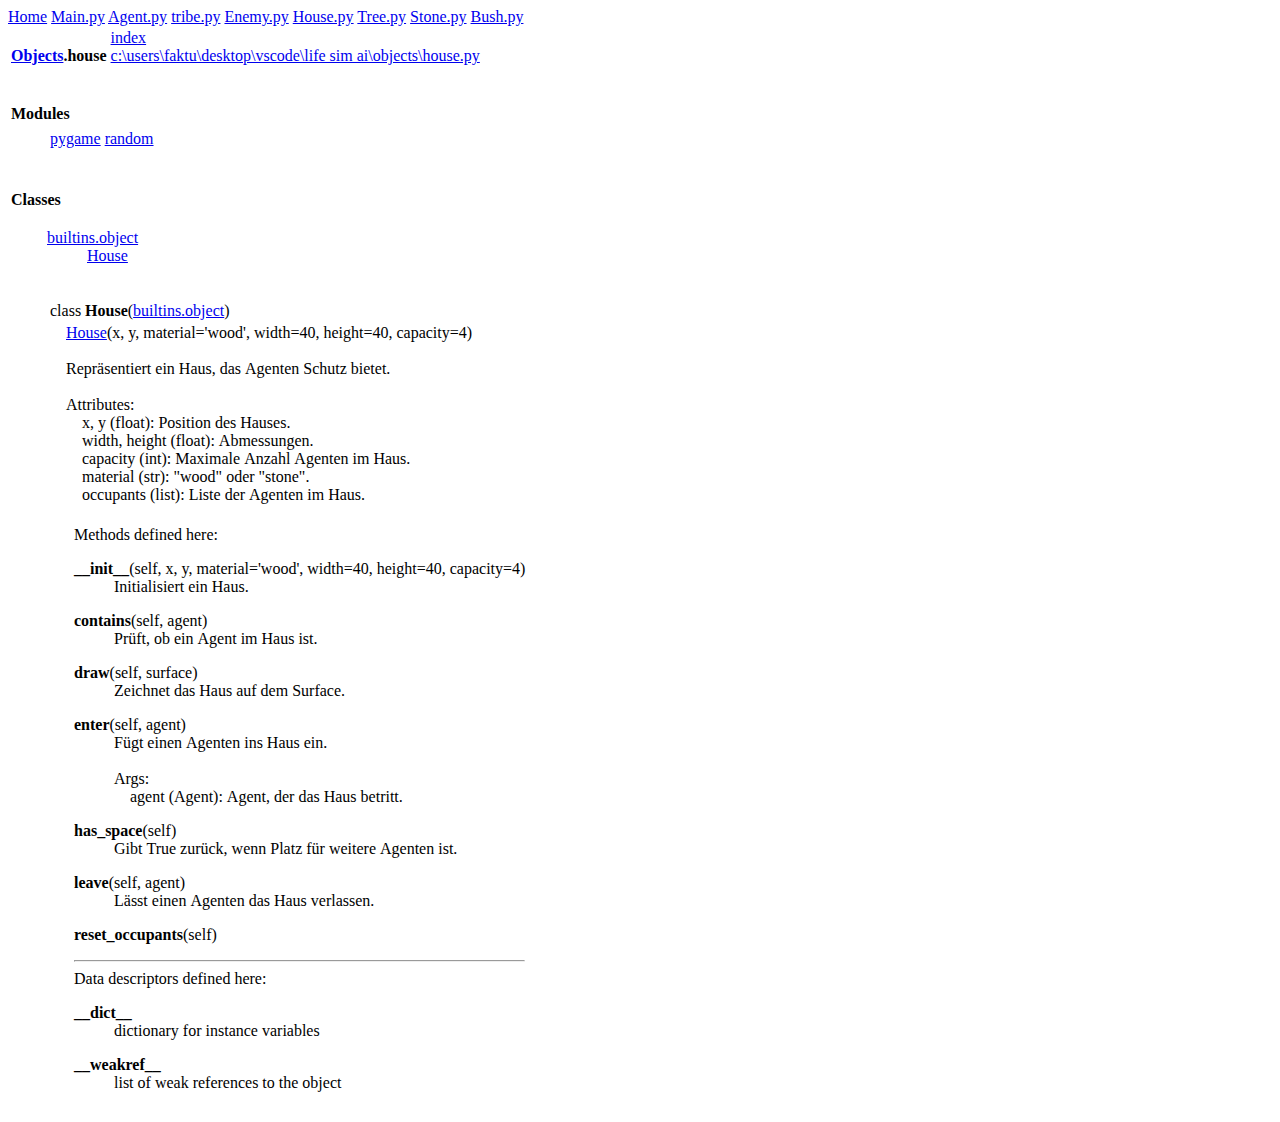
<file: docs/house.html>
<!DOCTYPE html>
<html lang="en">
<head>
<meta charset="utf-8">
<title>Python: module Objects.house</title>
<link rel="stylesheet" href="https://tfdevcycle.github.io/Life-Sim-AI/doc_style.css">
<!-- Navbar -->
<div id="navbar">
    <nav>
        <a href="https://tfdevcycle.github.io/Life-Sim-AI/index.html">Home</a>
        <a href="https://tfdevcycle.github.io/Life-Sim-AI/main.html">Main.py</a>
        <a href="https://tfdevcycle.github.io/Life-Sim-AI/agent.html">Agent.py</a>
        <a href="https://tfdevcycle.github.io/Life-Sim-AI/tribe.html">tribe.py</a>
        <a href="https://tfdevcycle.github.io/Life-Sim-AI/enemy.html">Enemy.py</a>
        <a href="https://tfdevcycle.github.io/Life-Sim-AI/house.html">House.py</a>
        <a href="https://tfdevcycle.github.io/Life-Sim-AI/tree.html">Tree.py</a>
        <a href="https://tfdevcycle.github.io/Life-Sim-AI/stone.html">Stone.py</a>
        <a href="https://tfdevcycle.github.io/Life-Sim-AI/bush.html">Bush.py</a>
    </nav>
</div>
</div>
</head><body>

<table class="heading">
<tr class="heading-text decor">
<td class="title">&nbsp;<br><strong class="title"><a href="Objects.html" class="white">Objects</a>.house</strong></td>
<td class="extra"><a href=".">index</a><br><a href="file:c%3A%5Cusers%5Cfaktu%5Cdesktop%5Cvscode%5Clife%20sim%20ai%5Cobjects%5Chouse.py">c:\users\faktu\desktop\vscode\life sim ai\objects\house.py</a></td></tr></table>
    <p></p>
<p>
<table class="section">
<tr class="decor pkg-content-decor heading-text">
<td class="section-title" colspan=3>&nbsp;<br><strong class="bigsection">Modules</strong></td></tr>
    
<tr><td class="decor pkg-content-decor"><span class="code">&nbsp;&nbsp;&nbsp;&nbsp;&nbsp;&nbsp;</span></td><td>&nbsp;</td>
<td class="singlecolumn"><table><tr><td class="multicolumn"><a href="pygame.html">pygame</a><br>
</td><td class="multicolumn"><a href="random.html">random</a><br>
</td><td class="multicolumn"></td><td class="multicolumn"></td></tr></table></td></tr></table><p>
<table class="section">
<tr class="decor index-decor heading-text">
<td class="section-title" colspan=3>&nbsp;<br><strong class="bigsection">Classes</strong></td></tr>
    
<tr><td class="decor index-decor"><span class="code">&nbsp;&nbsp;&nbsp;&nbsp;&nbsp;&nbsp;</span></td><td>&nbsp;</td>
<td class="singlecolumn"><dl>
<dt class="heading-text"><a href="builtins.html#object">builtins.object</a>
</dt><dd>
<dl>
<dt class="heading-text"><a href="Objects.house.html#House">House</a>
</dt></dl>
</dd>
</dl>
 <p>
<table class="section">
<tr class="decor title-decor heading-text">
<td class="section-title" colspan=3>&nbsp;<br><a name="House">class <strong>House</strong></a>(<a href="builtins.html#object">builtins.object</a>)</td></tr>
    
<tr><td class="decor title-decor" rowspan=2><span class="code">&nbsp;&nbsp;&nbsp;</span></td>
<td class="decor title-decor" colspan=2><span class="code"><a href="#House">House</a>(x,&nbsp;y,&nbsp;material='wood',&nbsp;width=40,&nbsp;height=40,&nbsp;capacity=4)<br>
&nbsp;<br>
Repräsentiert&nbsp;ein&nbsp;Haus,&nbsp;das&nbsp;Agenten&nbsp;Schutz&nbsp;bietet.<br>
&nbsp;<br>
Attributes:<br>
&nbsp;&nbsp;&nbsp;&nbsp;x,&nbsp;y&nbsp;(float):&nbsp;Position&nbsp;des&nbsp;Hauses.<br>
&nbsp;&nbsp;&nbsp;&nbsp;width,&nbsp;height&nbsp;(float):&nbsp;Abmessungen.<br>
&nbsp;&nbsp;&nbsp;&nbsp;capacity&nbsp;(int):&nbsp;Maximale&nbsp;Anzahl&nbsp;Agenten&nbsp;im&nbsp;Haus.<br>
&nbsp;&nbsp;&nbsp;&nbsp;material&nbsp;(str):&nbsp;"wood"&nbsp;oder&nbsp;"stone".<br>
&nbsp;&nbsp;&nbsp;&nbsp;occupants&nbsp;(list):&nbsp;Liste&nbsp;der&nbsp;Agenten&nbsp;im&nbsp;Haus.<br>&nbsp;</span></td></tr>
<tr><td>&nbsp;</td>
<td class="singlecolumn">Methods defined here:<br>
<dl><dt><a name="House-__init__"><strong>__init__</strong></a>(self, x, y, material='wood', width=40, height=40, capacity=4)</dt><dd><span class="code">Initialisiert&nbsp;ein&nbsp;Haus.</span></dd></dl>

<dl><dt><a name="House-contains"><strong>contains</strong></a>(self, agent)</dt><dd><span class="code">Prüft,&nbsp;ob&nbsp;ein&nbsp;Agent&nbsp;im&nbsp;Haus&nbsp;ist.</span></dd></dl>

<dl><dt><a name="House-draw"><strong>draw</strong></a>(self, surface)</dt><dd><span class="code">Zeichnet&nbsp;das&nbsp;Haus&nbsp;auf&nbsp;dem&nbsp;Surface.</span></dd></dl>

<dl><dt><a name="House-enter"><strong>enter</strong></a>(self, agent)</dt><dd><span class="code">Fügt&nbsp;einen&nbsp;Agenten&nbsp;ins&nbsp;Haus&nbsp;ein.<br>
&nbsp;<br>
Args:<br>
&nbsp;&nbsp;&nbsp;&nbsp;agent&nbsp;(Agent):&nbsp;Agent,&nbsp;der&nbsp;das&nbsp;Haus&nbsp;betritt.</span></dd></dl>

<dl><dt><a name="House-has_space"><strong>has_space</strong></a>(self)</dt><dd><span class="code">Gibt&nbsp;True&nbsp;zurück,&nbsp;wenn&nbsp;Platz&nbsp;für&nbsp;weitere&nbsp;Agenten&nbsp;ist.</span></dd></dl>

<dl><dt><a name="House-leave"><strong>leave</strong></a>(self, agent)</dt><dd><span class="code">Lässt&nbsp;einen&nbsp;Agenten&nbsp;das&nbsp;Haus&nbsp;verlassen.</span></dd></dl>

<dl><dt><a name="House-reset_occupants"><strong>reset_occupants</strong></a>(self)</dt></dl>

<hr>
Data descriptors defined here:<br>
<dl><dt><strong>__dict__</strong></dt>
<dd><span class="code">dictionary&nbsp;for&nbsp;instance&nbsp;variables</span></dd>
</dl>
<dl><dt><strong>__weakref__</strong></dt>
<dd><span class="code">list&nbsp;of&nbsp;weak&nbsp;references&nbsp;to&nbsp;the&nbsp;object</span></dd>
</dl>
</td></tr></table></td></tr></table>

</body></html>
</file>
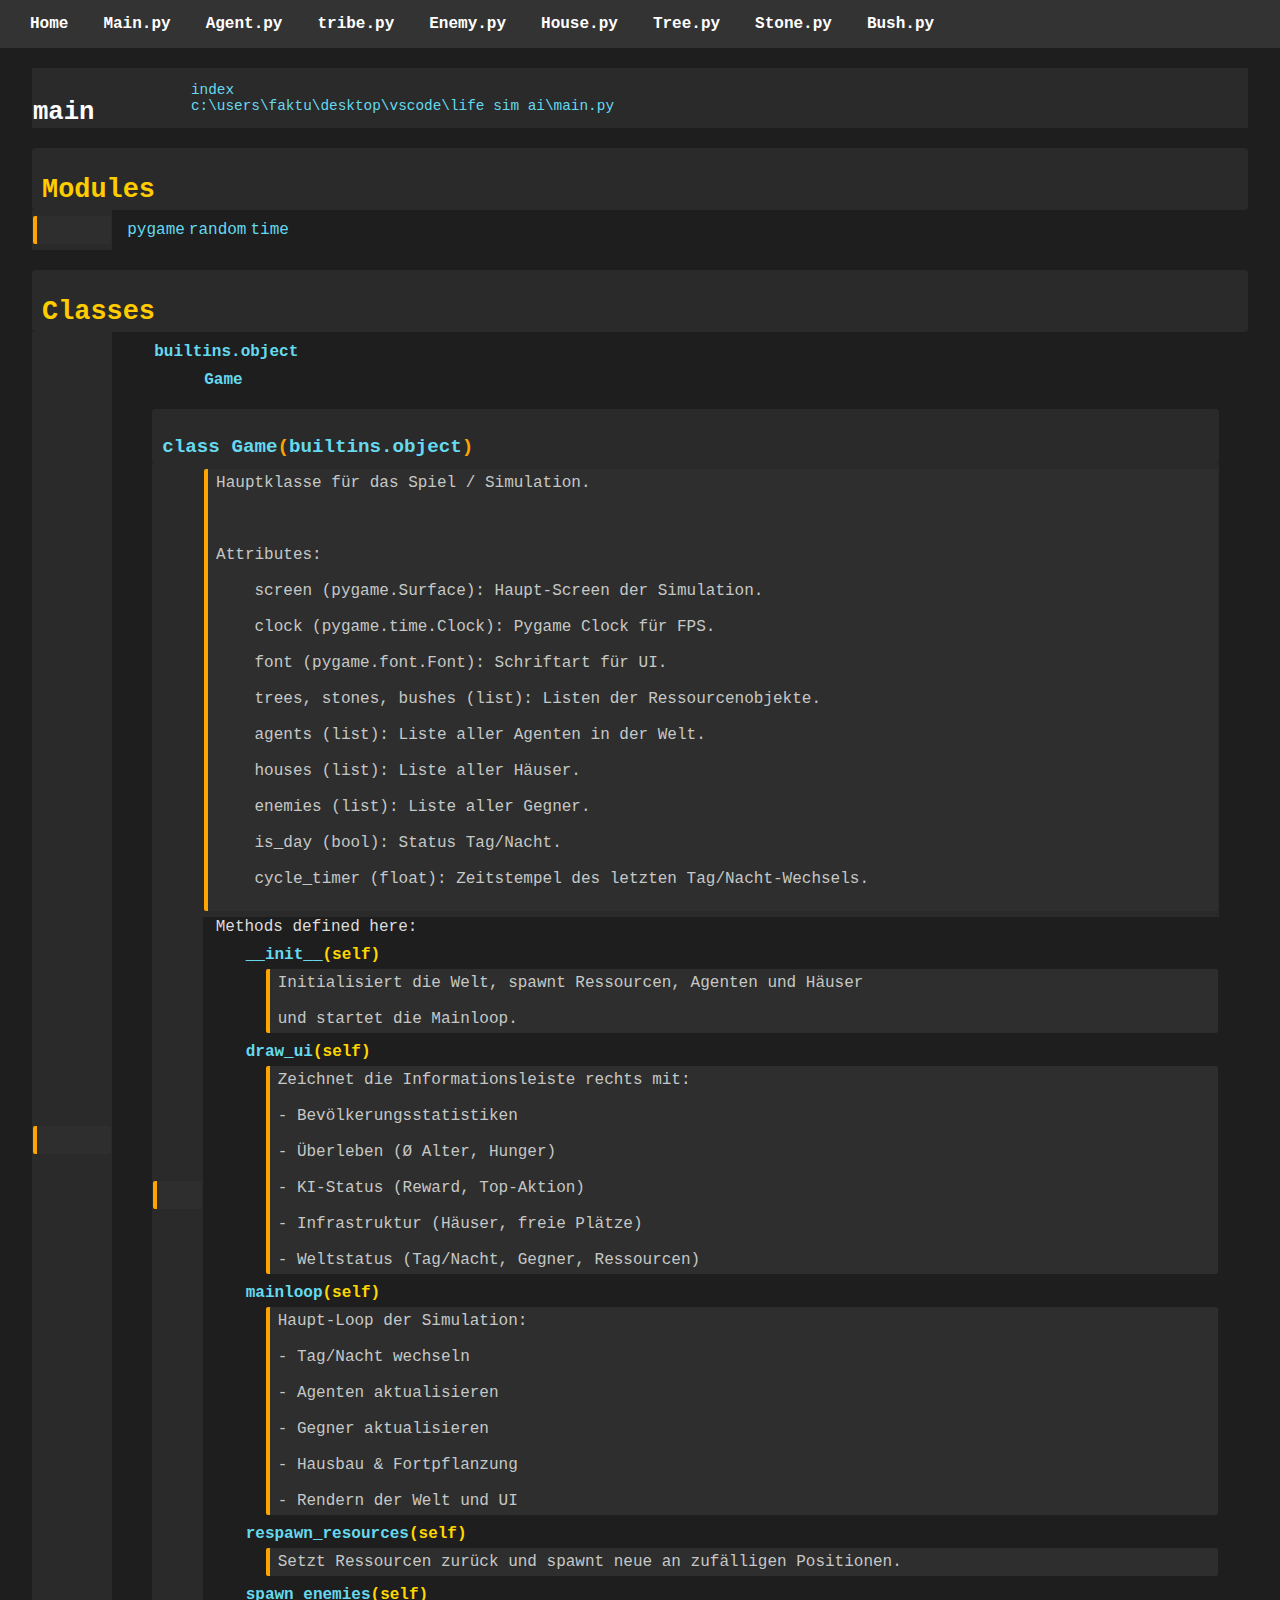
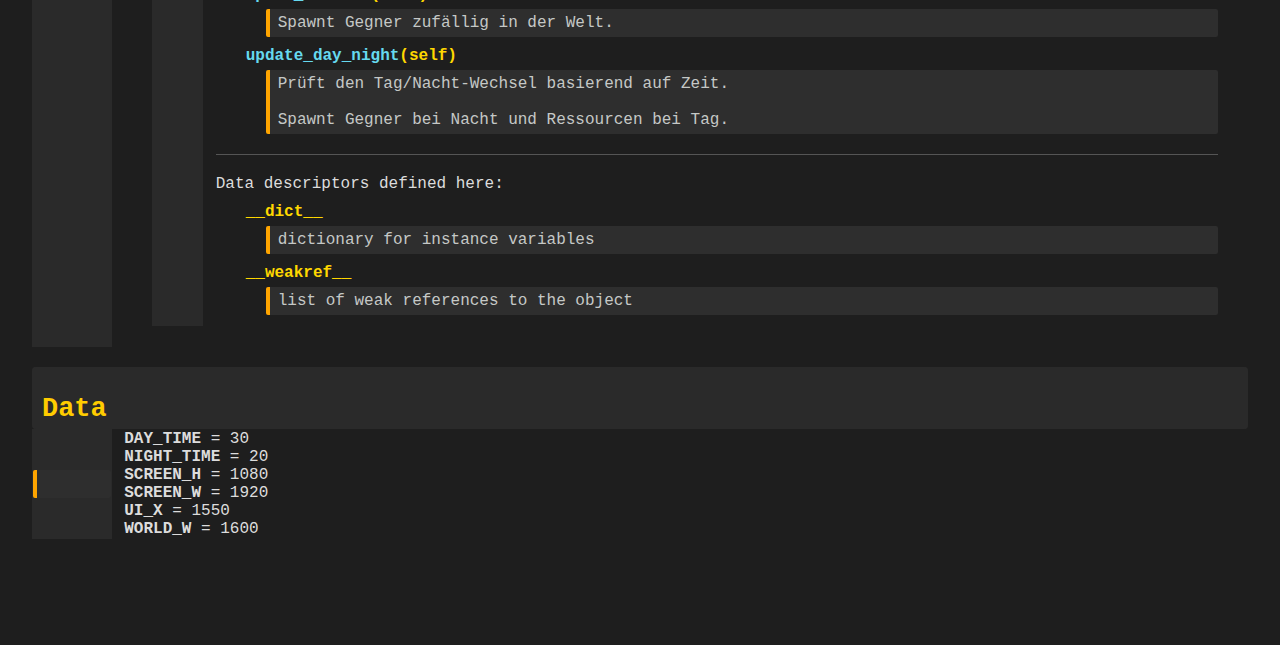
<file: docs/main.html>
<!DOCTYPE html>
<html lang="en">
<head>
<meta charset="utf-8">
<title>Python: module main</title>
<link rel="stylesheet" href="doc_style.css">
<div id="navbar">
    <nav>
        <a href="index.html">Home</a>
        <a href="main.html">Main.py</a>
        <a href="agent.html">Agent.py</a>
        <a href="tribe.html">tribe.py</a>
        <a href="enemy.html">Enemy.py</a>
        <a href="house.html">House.py</a>
        <a href="tree.html">Tree.py</a>
        <a href="stone.html">Stone.py</a>
        <a href="bush.html">Bush.py</a>
    </nav>
</div>
</div>
</head><body>

<table class="heading">
<tr class="heading-text decor">
<td class="title">&nbsp;<br><strong class="title">main</strong></td>
<td class="extra"><a href=".">index</a><br><a href="file:c%3A%5Cusers%5Cfaktu%5Cdesktop%5Cvscode%5Clife%20sim%20ai%5Cmain.py">c:\users\faktu\desktop\vscode\life sim ai\main.py</a></td></tr></table>
    <p></p>
<p>
<table class="section">
<tr class="decor pkg-content-decor heading-text">
<td class="section-title" colspan=3>&nbsp;<br><strong class="bigsection">Modules</strong></td></tr>
    
<tr><td class="decor pkg-content-decor"><span class="code">&nbsp;&nbsp;&nbsp;&nbsp;&nbsp;&nbsp;</span></td><td>&nbsp;</td>
<td class="singlecolumn"><table><tr><td class="multicolumn"><a href="pygame.html">pygame</a><br>
</td><td class="multicolumn"><a href="random.html">random</a><br>
</td><td class="multicolumn"><a href="time.html">time</a><br>
</td><td class="multicolumn"></td></tr></table></td></tr></table><p>
<table class="section">
<tr class="decor index-decor heading-text">
<td class="section-title" colspan=3>&nbsp;<br><strong class="bigsection">Classes</strong></td></tr>
    
<tr><td class="decor index-decor"><span class="code">&nbsp;&nbsp;&nbsp;&nbsp;&nbsp;&nbsp;</span></td><td>&nbsp;</td>
<td class="singlecolumn"><dl>
<dt class="heading-text"><a href="builtins.html#object">builtins.object</a>
</dt><dd>
<dl>
<dt class="heading-text"><a href="main.html#Game">Game</a>
</dt></dl>
</dd>
</dl>
 <p>
<table class="section">
<tr class="decor title-decor heading-text">
<td class="section-title" colspan=3>&nbsp;<br><a name="Game">class <strong>Game</strong></a>(<a href="builtins.html#object">builtins.object</a>)</td></tr>
    
<tr><td class="decor title-decor" rowspan=2><span class="code">&nbsp;&nbsp;&nbsp;</span></td>
<td class="decor title-decor" colspan=2><span class="code">Hauptklasse&nbsp;für&nbsp;das&nbsp;Spiel&nbsp;/&nbsp;Simulation.<br>
&nbsp;<br>
Attributes:<br>
&nbsp;&nbsp;&nbsp;&nbsp;screen&nbsp;(pygame.Surface):&nbsp;Haupt-Screen&nbsp;der&nbsp;Simulation.<br>
&nbsp;&nbsp;&nbsp;&nbsp;clock&nbsp;(pygame.time.Clock):&nbsp;Pygame&nbsp;Clock&nbsp;für&nbsp;FPS.<br>
&nbsp;&nbsp;&nbsp;&nbsp;font&nbsp;(pygame.font.Font):&nbsp;Schriftart&nbsp;für&nbsp;UI.<br>
&nbsp;&nbsp;&nbsp;&nbsp;trees,&nbsp;stones,&nbsp;bushes&nbsp;(list):&nbsp;Listen&nbsp;der&nbsp;Ressourcenobjekte.<br>
&nbsp;&nbsp;&nbsp;&nbsp;agents&nbsp;(list):&nbsp;Liste&nbsp;aller&nbsp;Agenten&nbsp;in&nbsp;der&nbsp;Welt.<br>
&nbsp;&nbsp;&nbsp;&nbsp;houses&nbsp;(list):&nbsp;Liste&nbsp;aller&nbsp;Häuser.<br>
&nbsp;&nbsp;&nbsp;&nbsp;enemies&nbsp;(list):&nbsp;Liste&nbsp;aller&nbsp;Gegner.<br>
&nbsp;&nbsp;&nbsp;&nbsp;is_day&nbsp;(bool):&nbsp;Status&nbsp;Tag/Nacht.<br>
&nbsp;&nbsp;&nbsp;&nbsp;cycle_timer&nbsp;(float):&nbsp;Zeitstempel&nbsp;des&nbsp;letzten&nbsp;Tag/Nacht-Wechsels.<br>&nbsp;</span></td></tr>
<tr><td>&nbsp;</td>
<td class="singlecolumn">Methods defined here:<br>
<dl><dt><a name="Game-__init__"><strong>__init__</strong></a>(self)</dt><dd><span class="code">Initialisiert&nbsp;die&nbsp;Welt,&nbsp;spawnt&nbsp;Ressourcen,&nbsp;Agenten&nbsp;und&nbsp;Häuser<br>
und&nbsp;startet&nbsp;die&nbsp;Mainloop.</span></dd></dl>

<dl><dt><a name="Game-draw_ui"><strong>draw_ui</strong></a>(self)</dt><dd><span class="code">Zeichnet&nbsp;die&nbsp;Informationsleiste&nbsp;rechts&nbsp;mit:<br>
-&nbsp;Bevölkerungsstatistiken<br>
-&nbsp;Überleben&nbsp;(Ø&nbsp;Alter,&nbsp;Hunger)<br>
-&nbsp;KI-Status&nbsp;(Reward,&nbsp;Top-Aktion)<br>
-&nbsp;Infrastruktur&nbsp;(Häuser,&nbsp;freie&nbsp;Plätze)<br>
-&nbsp;Weltstatus&nbsp;(Tag/Nacht,&nbsp;Gegner,&nbsp;Ressourcen)</span></dd></dl>

<dl><dt><a name="Game-mainloop"><strong>mainloop</strong></a>(self)</dt><dd><span class="code">Haupt-Loop&nbsp;der&nbsp;Simulation:<br>
-&nbsp;Tag/Nacht&nbsp;wechseln<br>
-&nbsp;Agenten&nbsp;aktualisieren<br>
-&nbsp;Gegner&nbsp;aktualisieren<br>
-&nbsp;Hausbau&nbsp;&amp;&nbsp;Fortpflanzung<br>
-&nbsp;Rendern&nbsp;der&nbsp;Welt&nbsp;und&nbsp;UI</span></dd></dl>

<dl><dt><a name="Game-respawn_resources"><strong>respawn_resources</strong></a>(self)</dt><dd><span class="code">Setzt&nbsp;Ressourcen&nbsp;zurück&nbsp;und&nbsp;spawnt&nbsp;neue&nbsp;an&nbsp;zufälligen&nbsp;Positionen.</span></dd></dl>

<dl><dt><a name="Game-spawn_enemies"><strong>spawn_enemies</strong></a>(self)</dt><dd><span class="code">Spawnt&nbsp;Gegner&nbsp;zufällig&nbsp;in&nbsp;der&nbsp;Welt.</span></dd></dl>

<dl><dt><a name="Game-update_day_night"><strong>update_day_night</strong></a>(self)</dt><dd><span class="code">Prüft&nbsp;den&nbsp;Tag/Nacht-Wechsel&nbsp;basierend&nbsp;auf&nbsp;Zeit.<br>
Spawnt&nbsp;Gegner&nbsp;bei&nbsp;Nacht&nbsp;und&nbsp;Ressourcen&nbsp;bei&nbsp;Tag.</span></dd></dl>

<hr>
Data descriptors defined here:<br>
<dl><dt><strong>__dict__</strong></dt>
<dd><span class="code">dictionary&nbsp;for&nbsp;instance&nbsp;variables</span></dd>
</dl>
<dl><dt><strong>__weakref__</strong></dt>
<dd><span class="code">list&nbsp;of&nbsp;weak&nbsp;references&nbsp;to&nbsp;the&nbsp;object</span></dd>
</dl>
</td></tr></table></td></tr></table><p>
<table class="section">
<tr class="decor data-decor heading-text">
<td class="section-title" colspan=3>&nbsp;<br><strong class="bigsection">Data</strong></td></tr>
    
<tr><td class="decor data-decor"><span class="code">&nbsp;&nbsp;&nbsp;&nbsp;&nbsp;&nbsp;</span></td><td>&nbsp;</td>
<td class="singlecolumn"><strong>DAY_TIME</strong> = 30<br>
<strong>NIGHT_TIME</strong> = 20<br>
<strong>SCREEN_H</strong> = 1080<br>
<strong>SCREEN_W</strong> = 1920<br>
<strong>UI_X</strong> = 1550<br>
<strong>WORLD_W</strong> = 1600</td></tr></table>
</body></html>
</file>
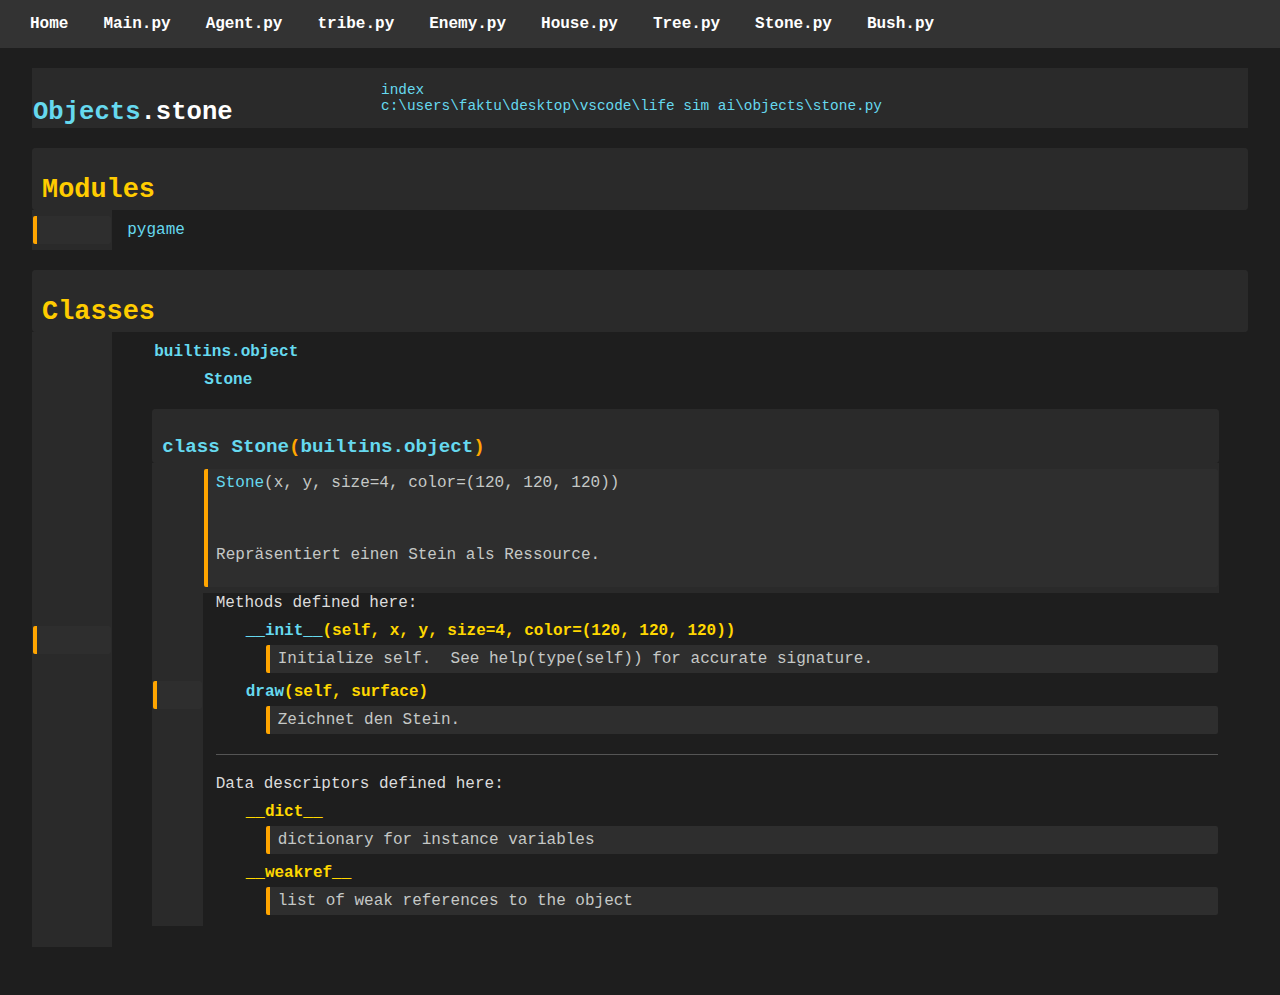
<file: docs/stone.html>
<!DOCTYPE html>
<html lang="en">
<head>
<meta charset="utf-8">
<title>Python: module Objects.stone</title>
<link rel="stylesheet" href="doc_style.css">
<div id="navbar">
    <nav>
        <a href="index.html">Home</a>
        <a href="main.html">Main.py</a>
        <a href="agent.html">Agent.py</a>
        <a href="tribe.html">tribe.py</a>
        <a href="enemy.html">Enemy.py</a>
        <a href="house.html">House.py</a>
        <a href="tree.html">Tree.py</a>
        <a href="stone.html">Stone.py</a>
        <a href="bush.html">Bush.py</a>
    </nav>
</div>
</div>
</head><body>

<table class="heading">
<tr class="heading-text decor">
<td class="title">&nbsp;<br><strong class="title"><a href="Objects.html" class="white">Objects</a>.stone</strong></td>
<td class="extra"><a href=".">index</a><br><a href="file:c%3A%5Cusers%5Cfaktu%5Cdesktop%5Cvscode%5Clife%20sim%20ai%5Cobjects%5Cstone.py">c:\users\faktu\desktop\vscode\life sim ai\objects\stone.py</a></td></tr></table>
    <p></p>
<p>
<table class="section">
<tr class="decor pkg-content-decor heading-text">
<td class="section-title" colspan=3>&nbsp;<br><strong class="bigsection">Modules</strong></td></tr>
    
<tr><td class="decor pkg-content-decor"><span class="code">&nbsp;&nbsp;&nbsp;&nbsp;&nbsp;&nbsp;</span></td><td>&nbsp;</td>
<td class="singlecolumn"><table><tr><td class="multicolumn"><a href="pygame.html">pygame</a><br>
</td><td class="multicolumn"></td><td class="multicolumn"></td><td class="multicolumn"></td></tr></table></td></tr></table><p>
<table class="section">
<tr class="decor index-decor heading-text">
<td class="section-title" colspan=3>&nbsp;<br><strong class="bigsection">Classes</strong></td></tr>
    
<tr><td class="decor index-decor"><span class="code">&nbsp;&nbsp;&nbsp;&nbsp;&nbsp;&nbsp;</span></td><td>&nbsp;</td>
<td class="singlecolumn"><dl>
<dt class="heading-text"><a href="builtins.html#object">builtins.object</a>
</dt><dd>
<dl>
<dt class="heading-text"><a href="Objects.stone.html#Stone">Stone</a>
</dt></dl>
</dd>
</dl>
 <p>
<table class="section">
<tr class="decor title-decor heading-text">
<td class="section-title" colspan=3>&nbsp;<br><a name="Stone">class <strong>Stone</strong></a>(<a href="builtins.html#object">builtins.object</a>)</td></tr>
    
<tr><td class="decor title-decor" rowspan=2><span class="code">&nbsp;&nbsp;&nbsp;</span></td>
<td class="decor title-decor" colspan=2><span class="code"><a href="#Stone">Stone</a>(x,&nbsp;y,&nbsp;size=4,&nbsp;color=(120,&nbsp;120,&nbsp;120))<br>
&nbsp;<br>
Repräsentiert&nbsp;einen&nbsp;Stein&nbsp;als&nbsp;Ressource.<br>&nbsp;</span></td></tr>
<tr><td>&nbsp;</td>
<td class="singlecolumn">Methods defined here:<br>
<dl><dt><a name="Stone-__init__"><strong>__init__</strong></a>(self, x, y, size=4, color=(120, 120, 120))</dt><dd><span class="code">Initialize&nbsp;self.&nbsp;&nbsp;See&nbsp;help(type(self))&nbsp;for&nbsp;accurate&nbsp;signature.</span></dd></dl>

<dl><dt><a name="Stone-draw"><strong>draw</strong></a>(self, surface)</dt><dd><span class="code">Zeichnet&nbsp;den&nbsp;Stein.</span></dd></dl>

<hr>
Data descriptors defined here:<br>
<dl><dt><strong>__dict__</strong></dt>
<dd><span class="code">dictionary&nbsp;for&nbsp;instance&nbsp;variables</span></dd>
</dl>
<dl><dt><strong>__weakref__</strong></dt>
<dd><span class="code">list&nbsp;of&nbsp;weak&nbsp;references&nbsp;to&nbsp;the&nbsp;object</span></dd>
</dl>
</td></tr></table></td></tr></table>
</body></html>
</file>
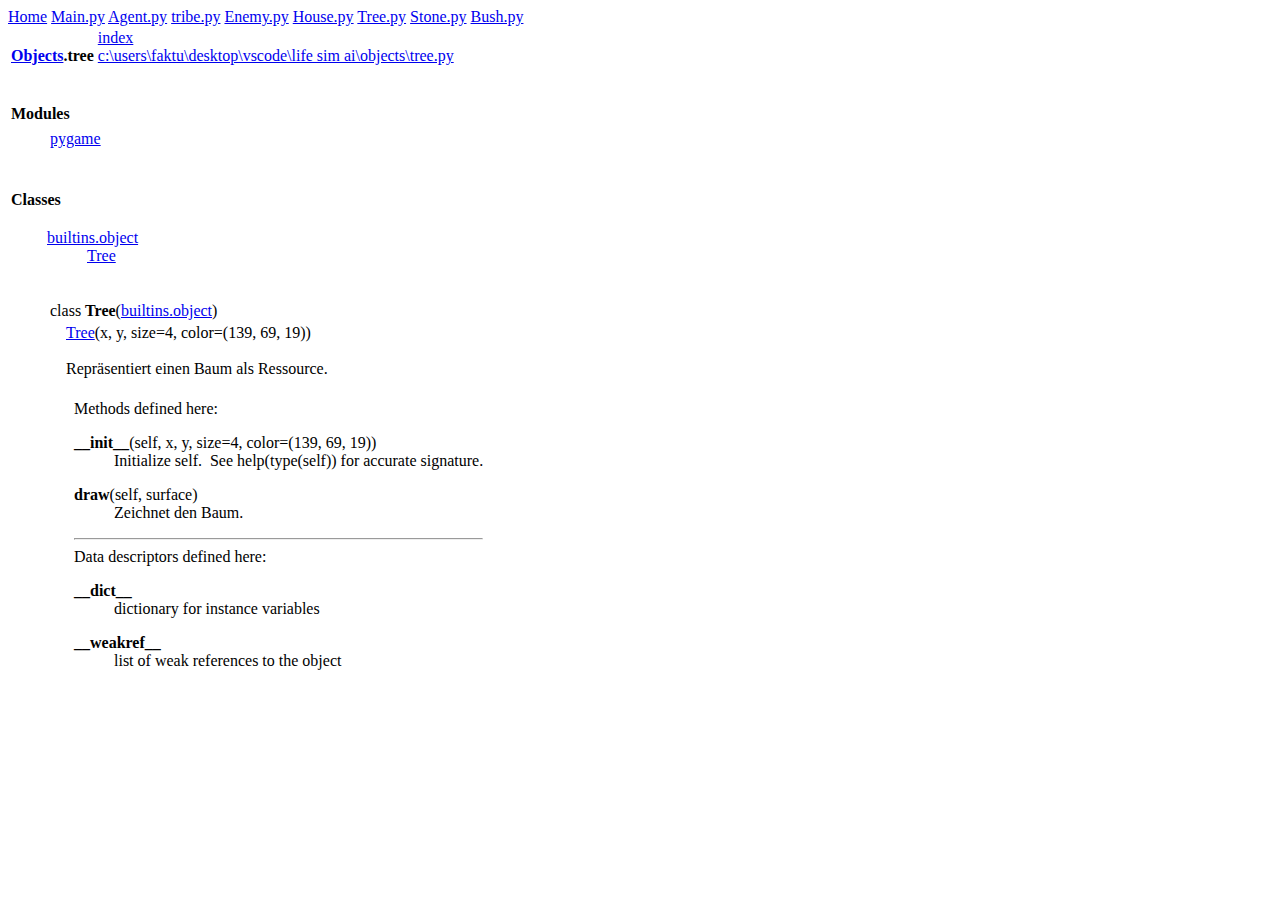
<file: docs/tree.html>
<!DOCTYPE html>
<html lang="en">
<head>
<meta charset="utf-8">
<title>Python: module Objects.tree</title>
<link rel="stylesheet" href="https://tfdevcycle.github.io/Life-Sim-AI/doc_style.css">
<!-- Navbar -->
<div id="navbar">
    <nav>
        <a href="https://tfdevcycle.github.io/Life-Sim-AI/index.html">Home</a>
        <a href="https://tfdevcycle.github.io/Life-Sim-AI/main.html">Main.py</a>
        <a href="https://tfdevcycle.github.io/Life-Sim-AI/agent.html">Agent.py</a>
        <a href="https://tfdevcycle.github.io/Life-Sim-AI/tribe.html">tribe.py</a>
        <a href="https://tfdevcycle.github.io/Life-Sim-AI/enemy.html">Enemy.py</a>
        <a href="https://tfdevcycle.github.io/Life-Sim-AI/house.html">House.py</a>
        <a href="https://tfdevcycle.github.io/Life-Sim-AI/tree.html">Tree.py</a>
        <a href="https://tfdevcycle.github.io/Life-Sim-AI/stone.html">Stone.py</a>
        <a href="https://tfdevcycle.github.io/Life-Sim-AI/bush.html">Bush.py</a>
    </nav>
</div>
</div>
</head><body>

<table class="heading">
<tr class="heading-text decor">
<td class="title">&nbsp;<br><strong class="title"><a href="Objects.html" class="white">Objects</a>.tree</strong></td>
<td class="extra"><a href=".">index</a><br><a href="file:c%3A%5Cusers%5Cfaktu%5Cdesktop%5Cvscode%5Clife%20sim%20ai%5Cobjects%5Ctree.py">c:\users\faktu\desktop\vscode\life sim ai\objects\tree.py</a></td></tr></table>
    <p></p>
<p>
<table class="section">
<tr class="decor pkg-content-decor heading-text">
<td class="section-title" colspan=3>&nbsp;<br><strong class="bigsection">Modules</strong></td></tr>
    
<tr><td class="decor pkg-content-decor"><span class="code">&nbsp;&nbsp;&nbsp;&nbsp;&nbsp;&nbsp;</span></td><td>&nbsp;</td>
<td class="singlecolumn"><table><tr><td class="multicolumn"><a href="pygame.html">pygame</a><br>
</td><td class="multicolumn"></td><td class="multicolumn"></td><td class="multicolumn"></td></tr></table></td></tr></table><p>
<table class="section">
<tr class="decor index-decor heading-text">
<td class="section-title" colspan=3>&nbsp;<br><strong class="bigsection">Classes</strong></td></tr>
    
<tr><td class="decor index-decor"><span class="code">&nbsp;&nbsp;&nbsp;&nbsp;&nbsp;&nbsp;</span></td><td>&nbsp;</td>
<td class="singlecolumn"><dl>
<dt class="heading-text"><a href="builtins.html#object">builtins.object</a>
</dt><dd>
<dl>
<dt class="heading-text"><a href="Objects.tree.html#Tree">Tree</a>
</dt></dl>
</dd>
</dl>
 <p>
<table class="section">
<tr class="decor title-decor heading-text">
<td class="section-title" colspan=3>&nbsp;<br><a name="Tree">class <strong>Tree</strong></a>(<a href="builtins.html#object">builtins.object</a>)</td></tr>
    
<tr><td class="decor title-decor" rowspan=2><span class="code">&nbsp;&nbsp;&nbsp;</span></td>
<td class="decor title-decor" colspan=2><span class="code"><a href="#Tree">Tree</a>(x,&nbsp;y,&nbsp;size=4,&nbsp;color=(139,&nbsp;69,&nbsp;19))<br>
&nbsp;<br>
Repräsentiert&nbsp;einen&nbsp;Baum&nbsp;als&nbsp;Ressource.<br>&nbsp;</span></td></tr>
<tr><td>&nbsp;</td>
<td class="singlecolumn">Methods defined here:<br>
<dl><dt><a name="Tree-__init__"><strong>__init__</strong></a>(self, x, y, size=4, color=(139, 69, 19))</dt><dd><span class="code">Initialize&nbsp;self.&nbsp;&nbsp;See&nbsp;help(type(self))&nbsp;for&nbsp;accurate&nbsp;signature.</span></dd></dl>

<dl><dt><a name="Tree-draw"><strong>draw</strong></a>(self, surface)</dt><dd><span class="code">Zeichnet&nbsp;den&nbsp;Baum.</span></dd></dl>

<hr>
Data descriptors defined here:<br>
<dl><dt><strong>__dict__</strong></dt>
<dd><span class="code">dictionary&nbsp;for&nbsp;instance&nbsp;variables</span></dd>
</dl>
<dl><dt><strong>__weakref__</strong></dt>
<dd><span class="code">list&nbsp;of&nbsp;weak&nbsp;references&nbsp;to&nbsp;the&nbsp;object</span></dd>
</dl>
</td></tr></table></td></tr></table>

</body></html>
</file>
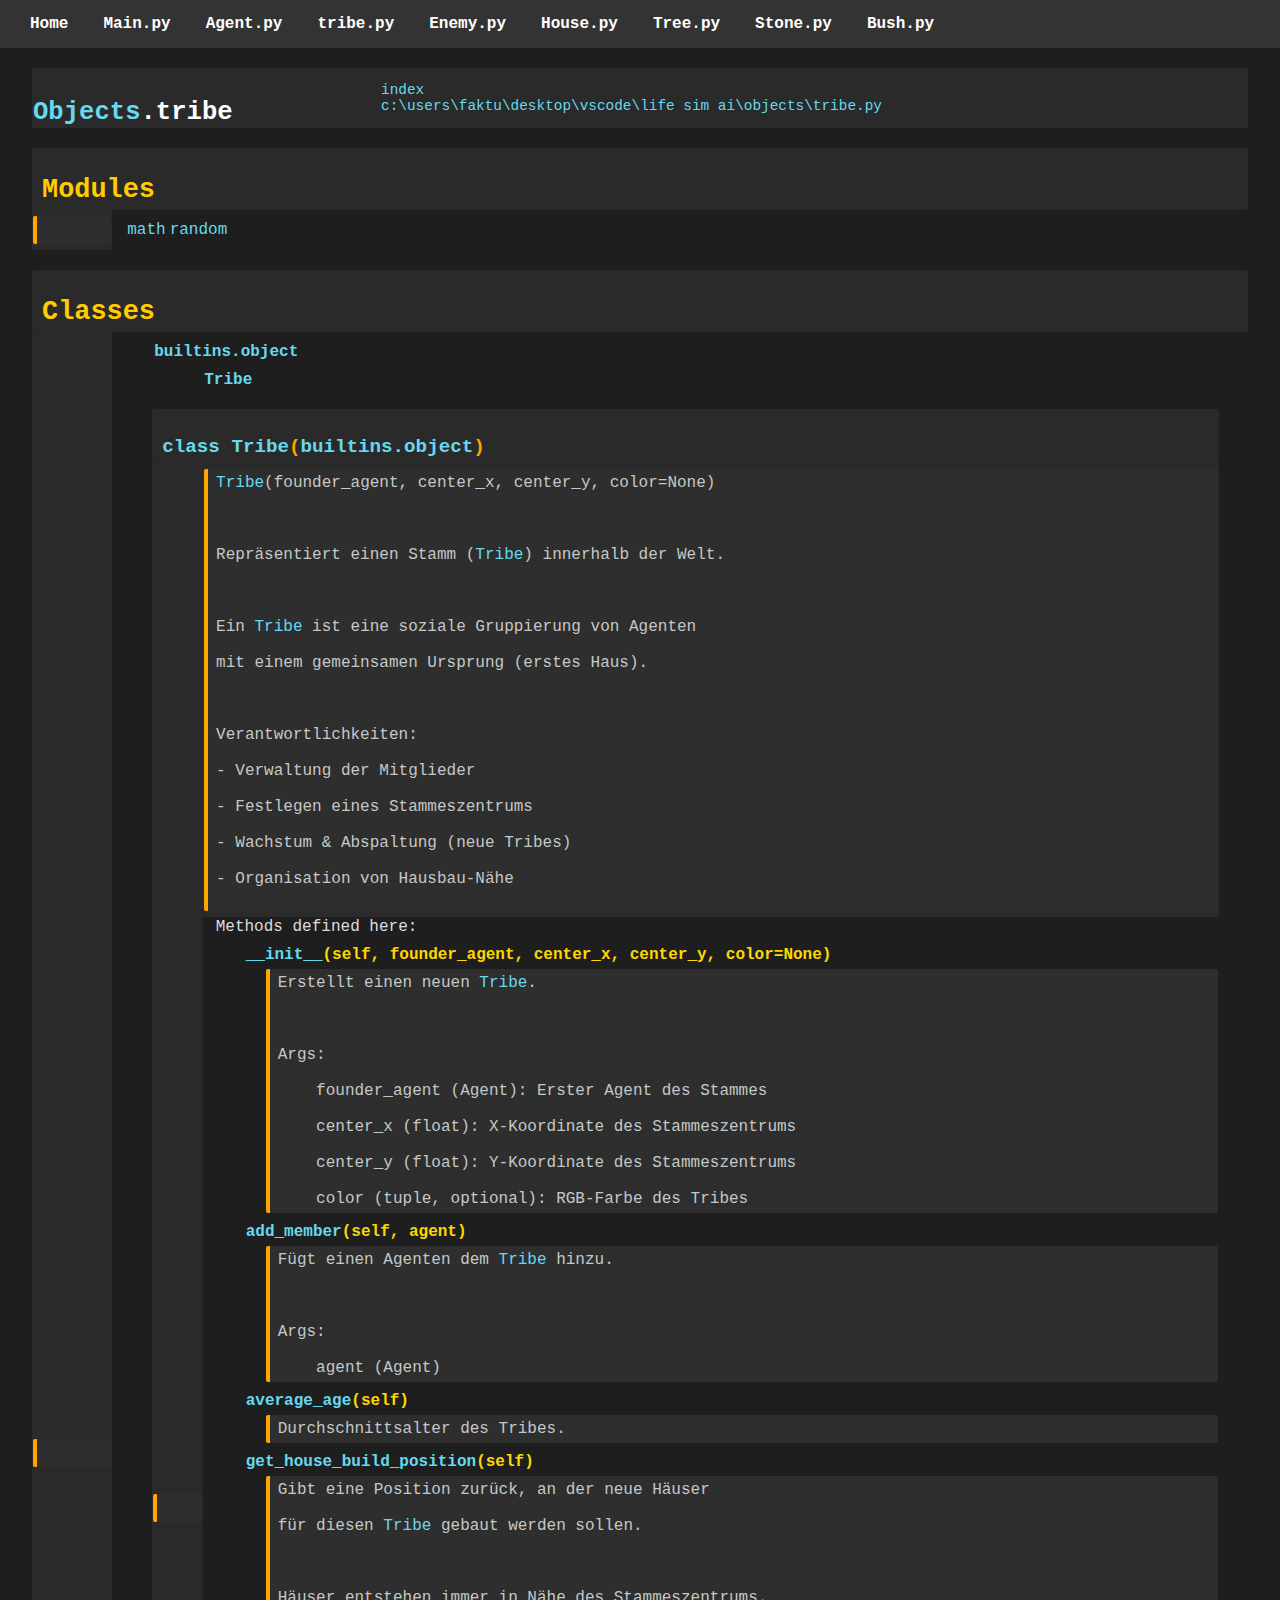
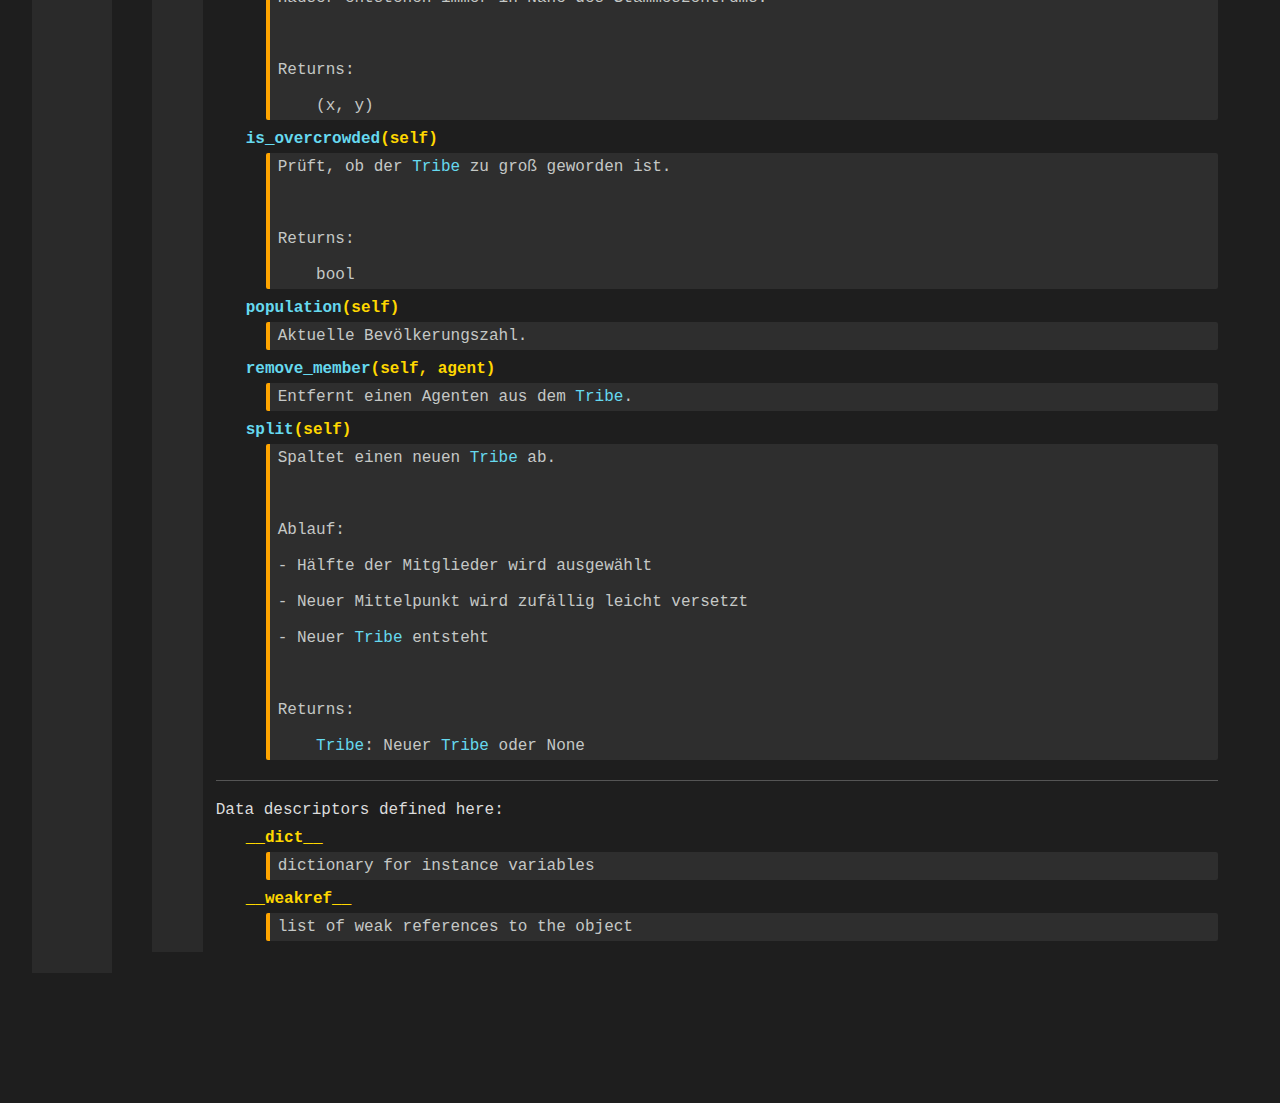
<file: docs/tribe.html>
<!DOCTYPE html>
<html lang="en">
<head>
<meta charset="utf-8">
<title>Python: module Objects.tribe</title>
<link rel="stylesheet" href="doc_style.css">
<div id="navbar">
    <nav>
        <a href="index.html">Home</a>
        <a href="main.html">Main.py</a>
        <a href="agent.html">Agent.py</a>
        <a href="tribe.html">tribe.py</a>
        <a href="enemy.html">Enemy.py</a>
        <a href="house.html">House.py</a>
        <a href="tree.html">Tree.py</a>
        <a href="stone.html">Stone.py</a>
        <a href="bush.html">Bush.py</a>
    </nav>
</div>
</div>
</head><body>

<table class="heading">
<tr class="heading-text decor">
<td class="title">&nbsp;<br><strong class="title"><a href="Objects.html" class="white">Objects</a>.tribe</strong></td>
<td class="extra"><a href=".">index</a><br><a href="file:c%3A%5Cusers%5Cfaktu%5Cdesktop%5Cvscode%5Clife%20sim%20ai%5Cobjects%5Ctribe.py">c:\users\faktu\desktop\vscode\life sim ai\objects\tribe.py</a></td></tr></table>
    <p></p>
<p>
<table class="section">
<tr class="decor pkg-content-decor heading-text">
<td class="section-title" colspan=3>&nbsp;<br><strong class="bigsection">Modules</strong></td></tr>
    
<tr><td class="decor pkg-content-decor"><span class="code">&nbsp;&nbsp;&nbsp;&nbsp;&nbsp;&nbsp;</span></td><td>&nbsp;</td>
<td class="singlecolumn"><table><tr><td class="multicolumn"><a href="math.html">math</a><br>
</td><td class="multicolumn"><a href="random.html">random</a><br>
</td><td class="multicolumn"></td><td class="multicolumn"></td></tr></table></td></tr></table><p>
<table class="section">
<tr class="decor index-decor heading-text">
<td class="section-title" colspan=3>&nbsp;<br><strong class="bigsection">Classes</strong></td></tr>
    
<tr><td class="decor index-decor"><span class="code">&nbsp;&nbsp;&nbsp;&nbsp;&nbsp;&nbsp;</span></td><td>&nbsp;</td>
<td class="singlecolumn"><dl>
<dt class="heading-text"><a href="builtins.html#object">builtins.object</a>
</dt><dd>
<dl>
<dt class="heading-text"><a href="Objects.tribe.html#Tribe">Tribe</a>
</dt></dl>
</dd>
</dl>
 <p>
<table class="section">
<tr class="decor title-decor heading-text">
<td class="section-title" colspan=3>&nbsp;<br><a name="Tribe">class <strong>Tribe</strong></a>(<a href="builtins.html#object">builtins.object</a>)</td></tr>
    
<tr><td class="decor title-decor" rowspan=2><span class="code">&nbsp;&nbsp;&nbsp;</span></td>
<td class="decor title-decor" colspan=2><span class="code"><a href="#Tribe">Tribe</a>(founder_agent,&nbsp;center_x,&nbsp;center_y,&nbsp;color=None)<br>
&nbsp;<br>
Repräsentiert&nbsp;einen&nbsp;Stamm&nbsp;(<a href="#Tribe">Tribe</a>)&nbsp;innerhalb&nbsp;der&nbsp;Welt.<br>
&nbsp;<br>
Ein&nbsp;<a href="#Tribe">Tribe</a>&nbsp;ist&nbsp;eine&nbsp;soziale&nbsp;Gruppierung&nbsp;von&nbsp;Agenten<br>
mit&nbsp;einem&nbsp;gemeinsamen&nbsp;Ursprung&nbsp;(erstes&nbsp;Haus).<br>
&nbsp;<br>
Verantwortlichkeiten:<br>
-&nbsp;Verwaltung&nbsp;der&nbsp;Mitglieder<br>
-&nbsp;Festlegen&nbsp;eines&nbsp;Stammeszentrums<br>
-&nbsp;Wachstum&nbsp;&amp;&nbsp;Abspaltung&nbsp;(neue&nbsp;Tribes)<br>
-&nbsp;Organisation&nbsp;von&nbsp;Hausbau-Nähe<br>&nbsp;</span></td></tr>
<tr><td>&nbsp;</td>
<td class="singlecolumn">Methods defined here:<br>
<dl><dt><a name="Tribe-__init__"><strong>__init__</strong></a>(self, founder_agent, center_x, center_y, color=None)</dt><dd><span class="code">Erstellt&nbsp;einen&nbsp;neuen&nbsp;<a href="#Tribe">Tribe</a>.<br>
&nbsp;<br>
Args:<br>
&nbsp;&nbsp;&nbsp;&nbsp;founder_agent&nbsp;(Agent):&nbsp;Erster&nbsp;Agent&nbsp;des&nbsp;Stammes<br>
&nbsp;&nbsp;&nbsp;&nbsp;center_x&nbsp;(float):&nbsp;X-Koordinate&nbsp;des&nbsp;Stammeszentrums<br>
&nbsp;&nbsp;&nbsp;&nbsp;center_y&nbsp;(float):&nbsp;Y-Koordinate&nbsp;des&nbsp;Stammeszentrums<br>
&nbsp;&nbsp;&nbsp;&nbsp;color&nbsp;(tuple,&nbsp;optional):&nbsp;RGB-Farbe&nbsp;des&nbsp;Tribes</span></dd></dl>

<dl><dt><a name="Tribe-add_member"><strong>add_member</strong></a>(self, agent)</dt><dd><span class="code">Fügt&nbsp;einen&nbsp;Agenten&nbsp;dem&nbsp;<a href="#Tribe">Tribe</a>&nbsp;hinzu.<br>
&nbsp;<br>
Args:<br>
&nbsp;&nbsp;&nbsp;&nbsp;agent&nbsp;(Agent)</span></dd></dl>

<dl><dt><a name="Tribe-average_age"><strong>average_age</strong></a>(self)</dt><dd><span class="code">Durchschnittsalter&nbsp;des&nbsp;Tribes.</span></dd></dl>

<dl><dt><a name="Tribe-get_house_build_position"><strong>get_house_build_position</strong></a>(self)</dt><dd><span class="code">Gibt&nbsp;eine&nbsp;Position&nbsp;zurück,&nbsp;an&nbsp;der&nbsp;neue&nbsp;Häuser<br>
für&nbsp;diesen&nbsp;<a href="#Tribe">Tribe</a>&nbsp;gebaut&nbsp;werden&nbsp;sollen.<br>
&nbsp;<br>
Häuser&nbsp;entstehen&nbsp;immer&nbsp;in&nbsp;Nähe&nbsp;des&nbsp;Stammeszentrums.<br>
&nbsp;<br>
Returns:<br>
&nbsp;&nbsp;&nbsp;&nbsp;(x,&nbsp;y)</span></dd></dl>

<dl><dt><a name="Tribe-is_overcrowded"><strong>is_overcrowded</strong></a>(self)</dt><dd><span class="code">Prüft,&nbsp;ob&nbsp;der&nbsp;<a href="#Tribe">Tribe</a>&nbsp;zu&nbsp;groß&nbsp;geworden&nbsp;ist.<br>
&nbsp;<br>
Returns:<br>
&nbsp;&nbsp;&nbsp;&nbsp;bool</span></dd></dl>

<dl><dt><a name="Tribe-population"><strong>population</strong></a>(self)</dt><dd><span class="code">Aktuelle&nbsp;Bevölkerungszahl.</span></dd></dl>

<dl><dt><a name="Tribe-remove_member"><strong>remove_member</strong></a>(self, agent)</dt><dd><span class="code">Entfernt&nbsp;einen&nbsp;Agenten&nbsp;aus&nbsp;dem&nbsp;<a href="#Tribe">Tribe</a>.</span></dd></dl>

<dl><dt><a name="Tribe-split"><strong>split</strong></a>(self)</dt><dd><span class="code">Spaltet&nbsp;einen&nbsp;neuen&nbsp;<a href="#Tribe">Tribe</a>&nbsp;ab.<br>
&nbsp;<br>
Ablauf:<br>
-&nbsp;Hälfte&nbsp;der&nbsp;Mitglieder&nbsp;wird&nbsp;ausgewählt<br>
-&nbsp;Neuer&nbsp;Mittelpunkt&nbsp;wird&nbsp;zufällig&nbsp;leicht&nbsp;versetzt<br>
-&nbsp;Neuer&nbsp;<a href="#Tribe">Tribe</a>&nbsp;entsteht<br>
&nbsp;<br>
Returns:<br>
&nbsp;&nbsp;&nbsp;&nbsp;<a href="#Tribe">Tribe</a>:&nbsp;Neuer&nbsp;<a href="#Tribe">Tribe</a>&nbsp;oder&nbsp;None</span></dd></dl>

<hr>
Data descriptors defined here:<br>
<dl><dt><strong>__dict__</strong></dt>
<dd><span class="code">dictionary&nbsp;for&nbsp;instance&nbsp;variables</span></dd>
</dl>
<dl><dt><strong>__weakref__</strong></dt>
<dd><span class="code">list&nbsp;of&nbsp;weak&nbsp;references&nbsp;to&nbsp;the&nbsp;object</span></dd>
</dl>
</td></tr></table></td></tr></table>
</body></html>
</file>
<file: docs/doc_style.css>
/* =======================
   Grundlayout & Body
   ======================= */
body {
    font-family: "Consolas", monospace;
    background-color: #1e1e1e;
    color: #dcdcdc;
    margin: 0;
    padding: 0;
}

/* =======================
   Navbar
   ======================= */
#navbar {
    background-color: #333;
    padding: 10px 20px;
}

#navbar nav {
    display: flex;
    gap: 15px;
}

#navbar nav a {
    text-decoration: none;
    color: #ffffff;
    font-weight: bold;
    padding: 5px 10px;
    border-radius: 4px;
    transition: background-color 0.2s;
}

#navbar nav a:hover {
    background-color: #555;
}

/* =======================
   Tabellen-Layout
   ======================= */
table.heading, table.section {
    width: 95%;
    margin: 20px auto;
    border-collapse: collapse;
}

td.title {
    font-size: 1.6em;
    font-weight: bold;
    color: #ffffff;
}

td.extra {
    font-size: 0.9em;
    color: #999;
}

/* =======================
   Sections & Headers
   ======================= */
.section-title {
    font-size: 1.2em;
    font-weight: bold;
    color: #ffa500; /* orange für Überschriften */
    background-color: #2a2a2a;
    padding: 5px 10px;
    border-radius: 4px;
    margin-top: 10px;
}

.bigsection {
    font-size: 1.4em;
    color: #ffcc00;
}

/* =======================
   Code & Methoden
   ======================= */
span.code {
    display: block;
    background-color: #2e2e2e;
    color: #c5c8c6;
    padding: 5px 8px;
    border-left: 4px solid #ffa500;
    margin: 5px 0;
    border-radius: 2px;
    font-family: "Consolas", monospace;
    white-space: pre-wrap;
}

/* =======================
   Klassen & Links
   ======================= */
a {
    color: #66d9ef;
    text-decoration: none;
}

a:hover {
    text-decoration: underline;
}

/* =======================
   Dekoration & Separator
   ======================= */
.decor {
    background-color: #2a2a2a;
}

hr {
    border: 0;
    height: 1px;
    background-color: #555;
    margin: 20px 0;
}

/* =======================
   Listen & Details
   ======================= */
ul, dl {
    margin: 10px 0 10px 30px;
}

dt {
    font-weight: bold;
    color: #ffd700;
}

dd {
    margin-left: 20px;
    color: #cccccc;
}

/* =======================
   Tabellen in Single-Column
   ======================= */
.singlecolumn {
    width: 100%;
}
</file>
